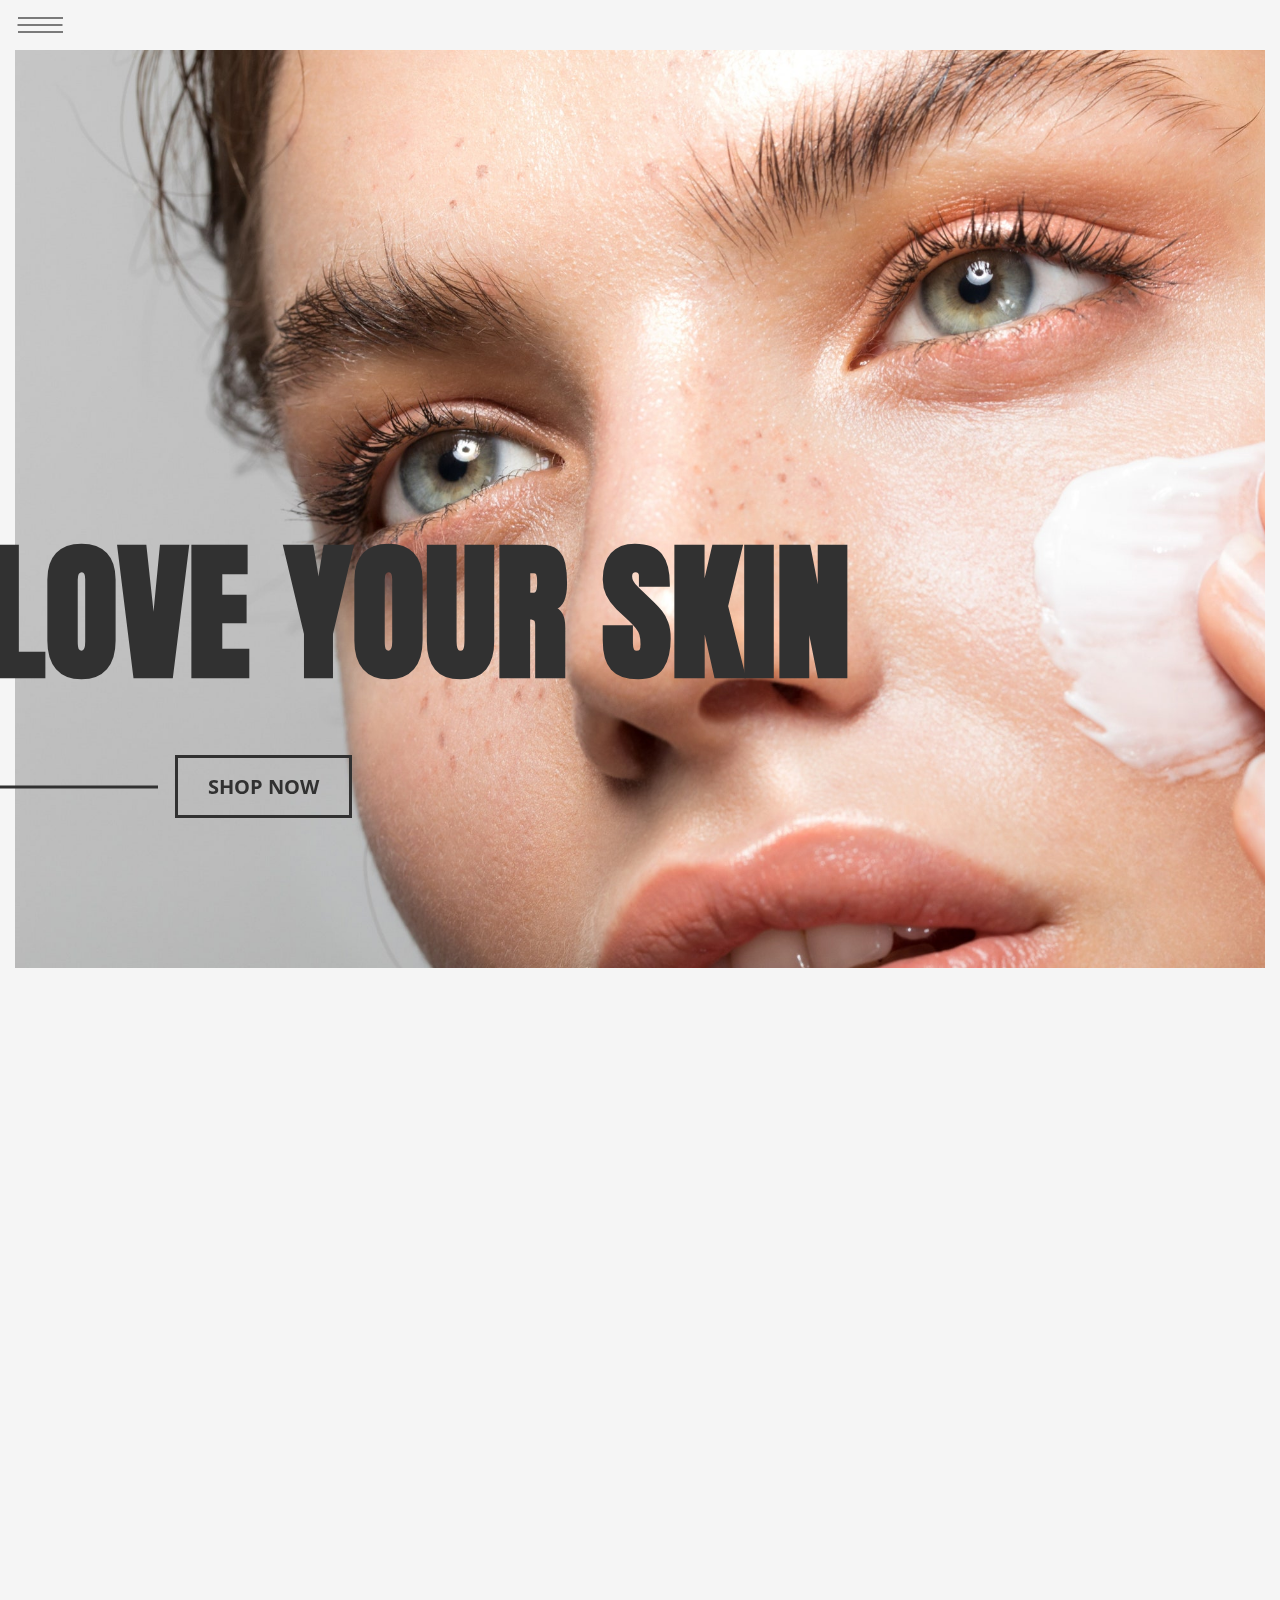
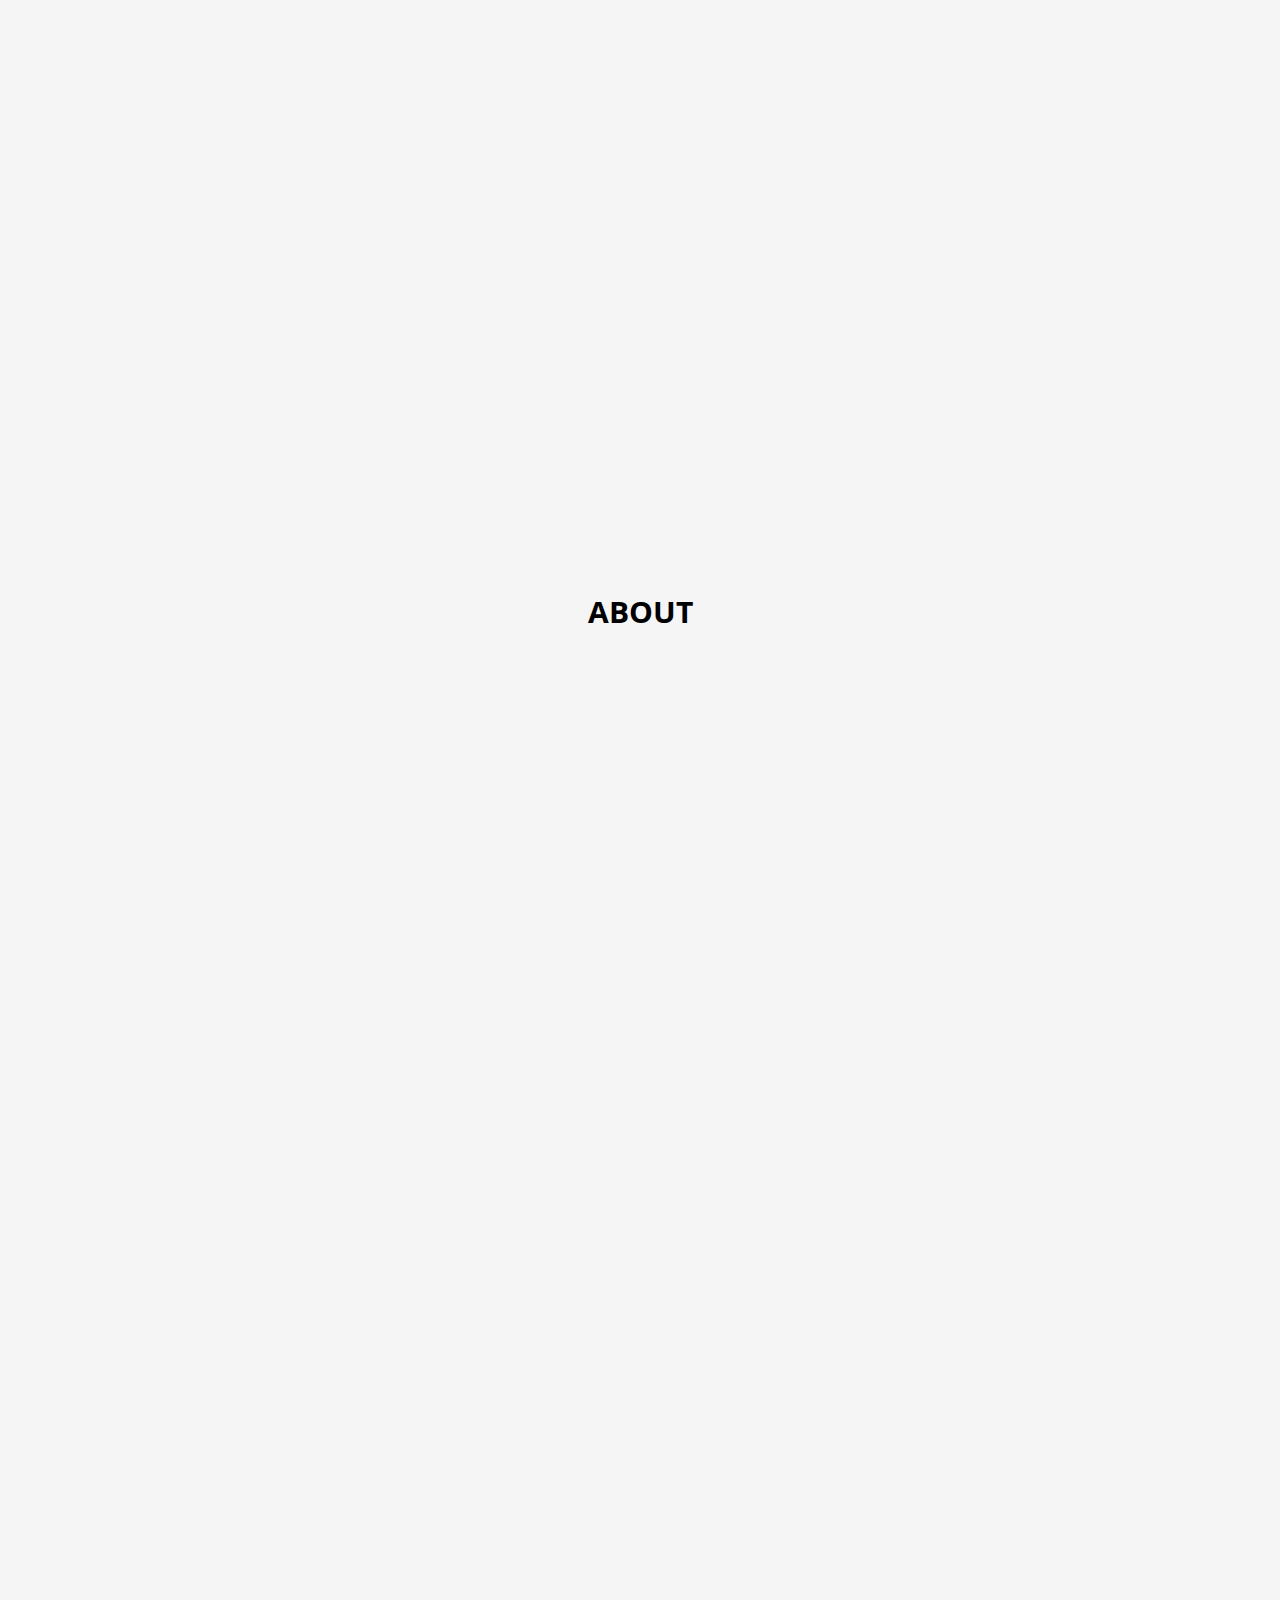
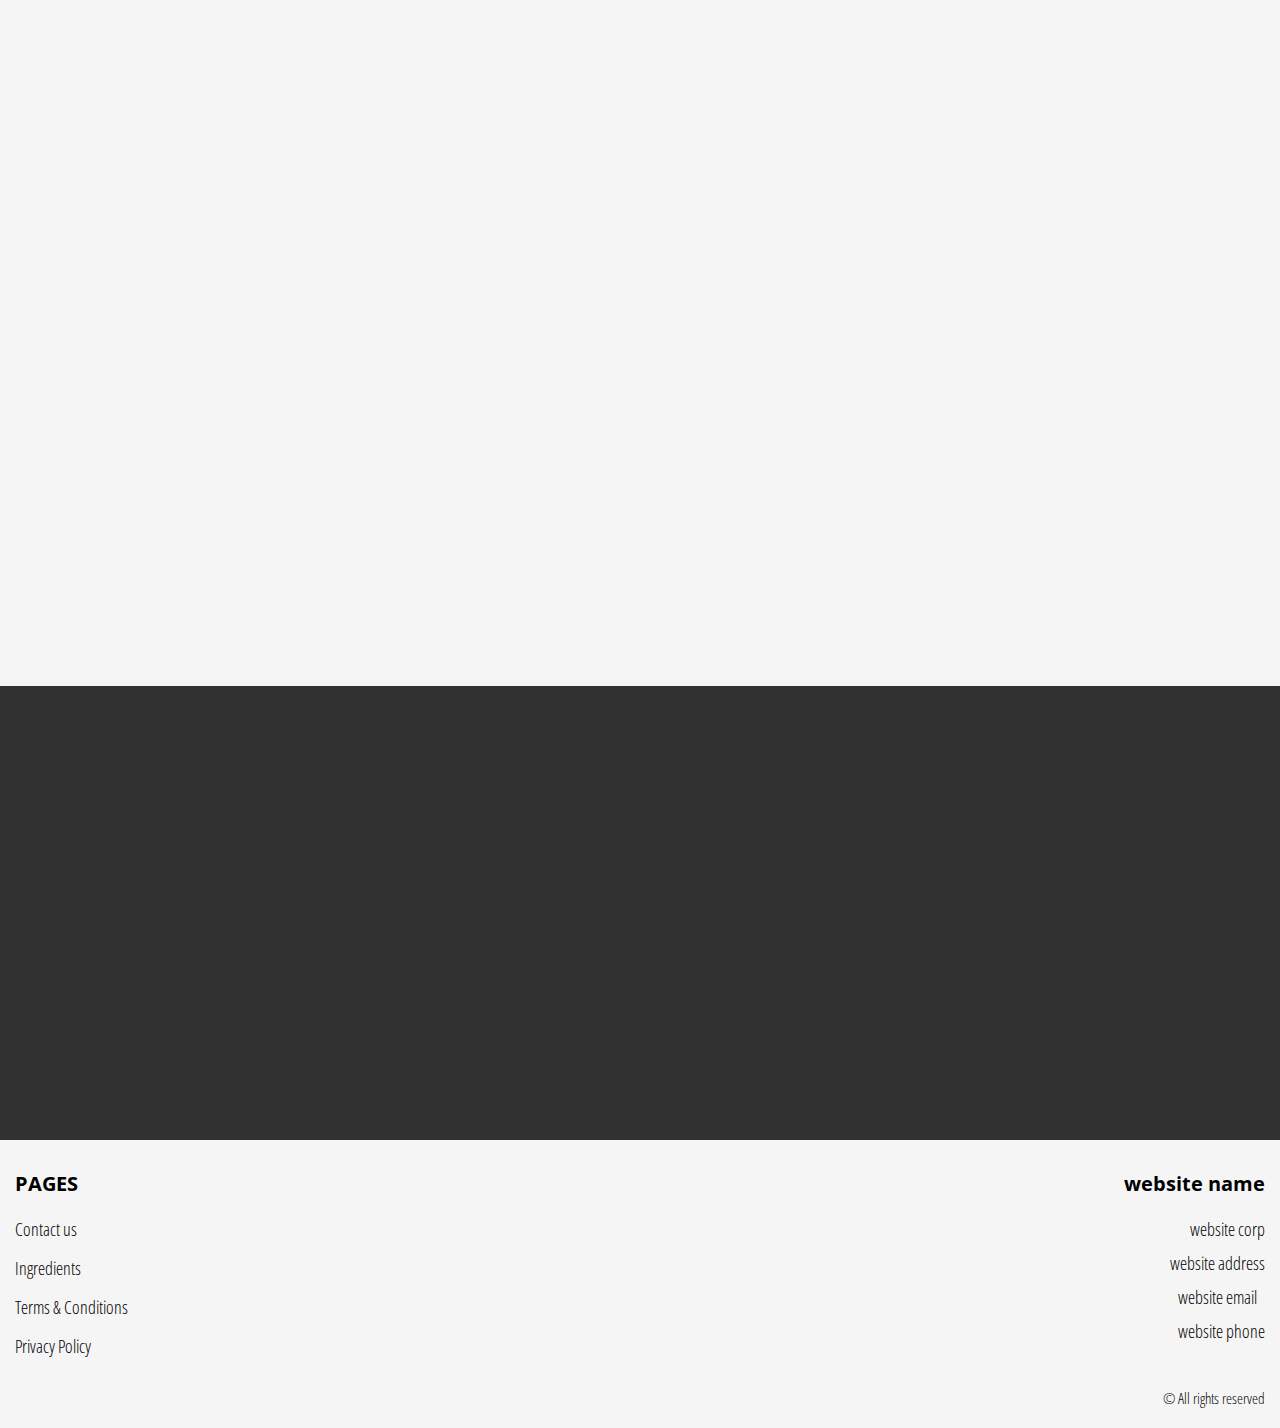
<file: index.html>
<!DOCTYPE html>
<html lang="en">

<head>
    <meta charset="UTF-8">
    <meta http-equiv="X-UA-Compatible" content="IE=edge">
    <meta name="viewport" content="width=device-width, initial-scale=1.0">
    <link rel="stylesheet" href="./css/style.css">
    <title></title>
</head>

<body class="home">


    <div class="header__wrapper">
        <div class="container">
       
       
          <header class="header">
            <div class="header__top">
              <div class="header__btn-block">
                <button class="header__btn js_menu-btn">
                  <span></span>
                </button>
              </div>
  
                <nav class="nav js_menu">
                  <a href="./index.html" class="header__logo logo js_website-name"></a>

              
                 
                  <ul class="nav__list">
                    <li class="nav__item">
                        <a href="./contact.html" class="nav__link">Contact us</a>
                       </li>
                    
                         <li class="nav__item">
                          <a href="./terms.html" class="nav__link">Terms & Conditions</a>
                         </li>
                     
                         <li class="nav__item">
                          <a href="./policy.html" class="nav__link">Privacy Policy</a>
                         </li>
                         <li class="nav__item">
                          <a href="./ingredients.html" class="nav__link">Ingredients</a>
                         </li>
                  </ul>
                </nav>
              
            </div>
           
          </header>
       
        </div>
      </div>
    <main class="main">
             <div class="section-wrapper hero__wrapper">
                <div class="container">
                 <section class="section hero" data-aos="zoom-in" data-aos-duration="1000">
                      <h1 class="title">Love your skin</h1>
                      <a href="./buy.html" class="btn">shop now</a>
                 </section>
                </div>
             </div>

             <div class="section-wrapper contacts-section__wrapper">
              <div class="container">
                <section class="contacts-section" data-aos="zoom-in" data-aos-duration="1000">
                  <div class="contacts-section__box">
                    <h4 class="contacts-section__title">Our Contacts</h4>
                    <ul class="contacts-section__list">
                      <li class="contacts-section__item">
                        <p class="text js_website-address"></p>
                      </li>
                      <li class="contacts-section__item">
                        <a href="" class="text contacts-section__link js_website-email"></a>
                      </li>
                      <li class="contacts-section__item">
                        <a href="" class="text contacts-section__link js_website-phone"></a>
                      </li>
                    </ul>
                  </div>
                  <img src="./img/bg2.jpeg" alt="" class="contacts-section__img">
                </section>
              </div>
            </div>

            <div class="section-wrapper info__wrapper" >
                <div class="container">
                    <section class="section info" >           
                      <h3 class="contacts-section__title">About</h3>

                      <ul class="info__list">
                        <li class="info__item" data-aos="zoom-in" data-aos-duration="1000">
                          <div class="info__box">
                            <img src="./img/image-1.jpeg" alt="" class="img">
                            <div class="info__text-box">
                              <h4 class="info__title">About product</h4>
                              <p class="text">Fills and strengthens the skin’s moisturizing barrier , Locks in skin’s moisture both inside and out, Moisturizes and nourishes skin at once, Provides up to 95% moisture retention.</p>
                            </div>
                          </div>
                        </li>
                        <li class="info__item" data-aos="zoom-in" data-aos-duration="1000">
                          <div class="info__box">
                            <img src="./img/image-2.jpeg" alt="" class="img">
                            <div class="info__text-box">
                              <h4 class="info__title">WHY YOU NEED THIS</h4>
                              <p class="text">When it comes to moisturizing dry skin, our Cream’s formula provides deep nourishment with a light touch.</p>
                            </div>
                          </div>
                        </li>
                        <li class="info__item" data-aos="zoom-in" data-aos-duration="1000">
                          <div class="info__box">
                            <img src="./img/image-3.jpeg" alt="" class="img">
                            <div class="info__text-box">
                              <h4 class="info__title">DIRECTIONS</h4>
                              <p class="text">Use daily for optimal hydration. Apply liberally as often as needed.</p>
                            </div>
                          </div>
                        </li>
                      </ul>
                    
                    </section>
                </div>
            </div>
            <div class="section-wrapper title-section__wrapper">
              <div class="container">
                <section class="title-section" data-aos="zoom-in" data-aos-duration="1000">
                  <h4 class="contacts-section__title title-section__title">Beautiful skin starts here</h4>
                  <a href="./buy.html" class="btn">shop now</a>
                </section>
              </div>
            </div>
       

  
    </main>
    <div class="footer__wrapper">
        <div class="container">
          <footer class="footer">
            <div class="footer__top">
            
              <div class="footer__block">
                <p class="footer__title">Pages</p>
                <ul class="footer__list">
                  <li class="footer__item">
                    <a href="./contact.html" class="footer__link">Contact us</a>
                   </li>
                   <li class="footer__item">
                      <a href="./ingredients.html" class="footer__link">Ingredients</a>
                     </li>
                     <li class="footer__item">
                      <a href="./terms.html" class="footer__link">Terms & Conditions</a>
                     </li>
                     <li class="footer__item">
                      <a href="./policy.html" class="footer__link">Privacy Policy</a>
                     </li>
                </ul>
              </div>
              <div class="footer__block footer__block--right">
                  <a href="./index.html" class="footer__logo logo js_website-name"></a>
                  <p class="text text--mb js_website-corp"></p>
                  <span class="text text--mb js_website-address"></span>
                  <div class="footer__social-block">
                      <a href="" class="social-link text js_website-email"></a>
                      <a href="" class="social-link text js_website-phone"></a>
                    </div>
              </div>
            
            </div>
            <span class="footer__span">© All rights reserved</span>
          </footer>
        </div>
      </div>


    <script src="./js/menu.js"></script>
    <script src="./js/libs/aos.js"></script>
    <script src="./js/website-data.js"></script>
    <script>
        AOS.init();
    </script>

</body>

</html>
</file>
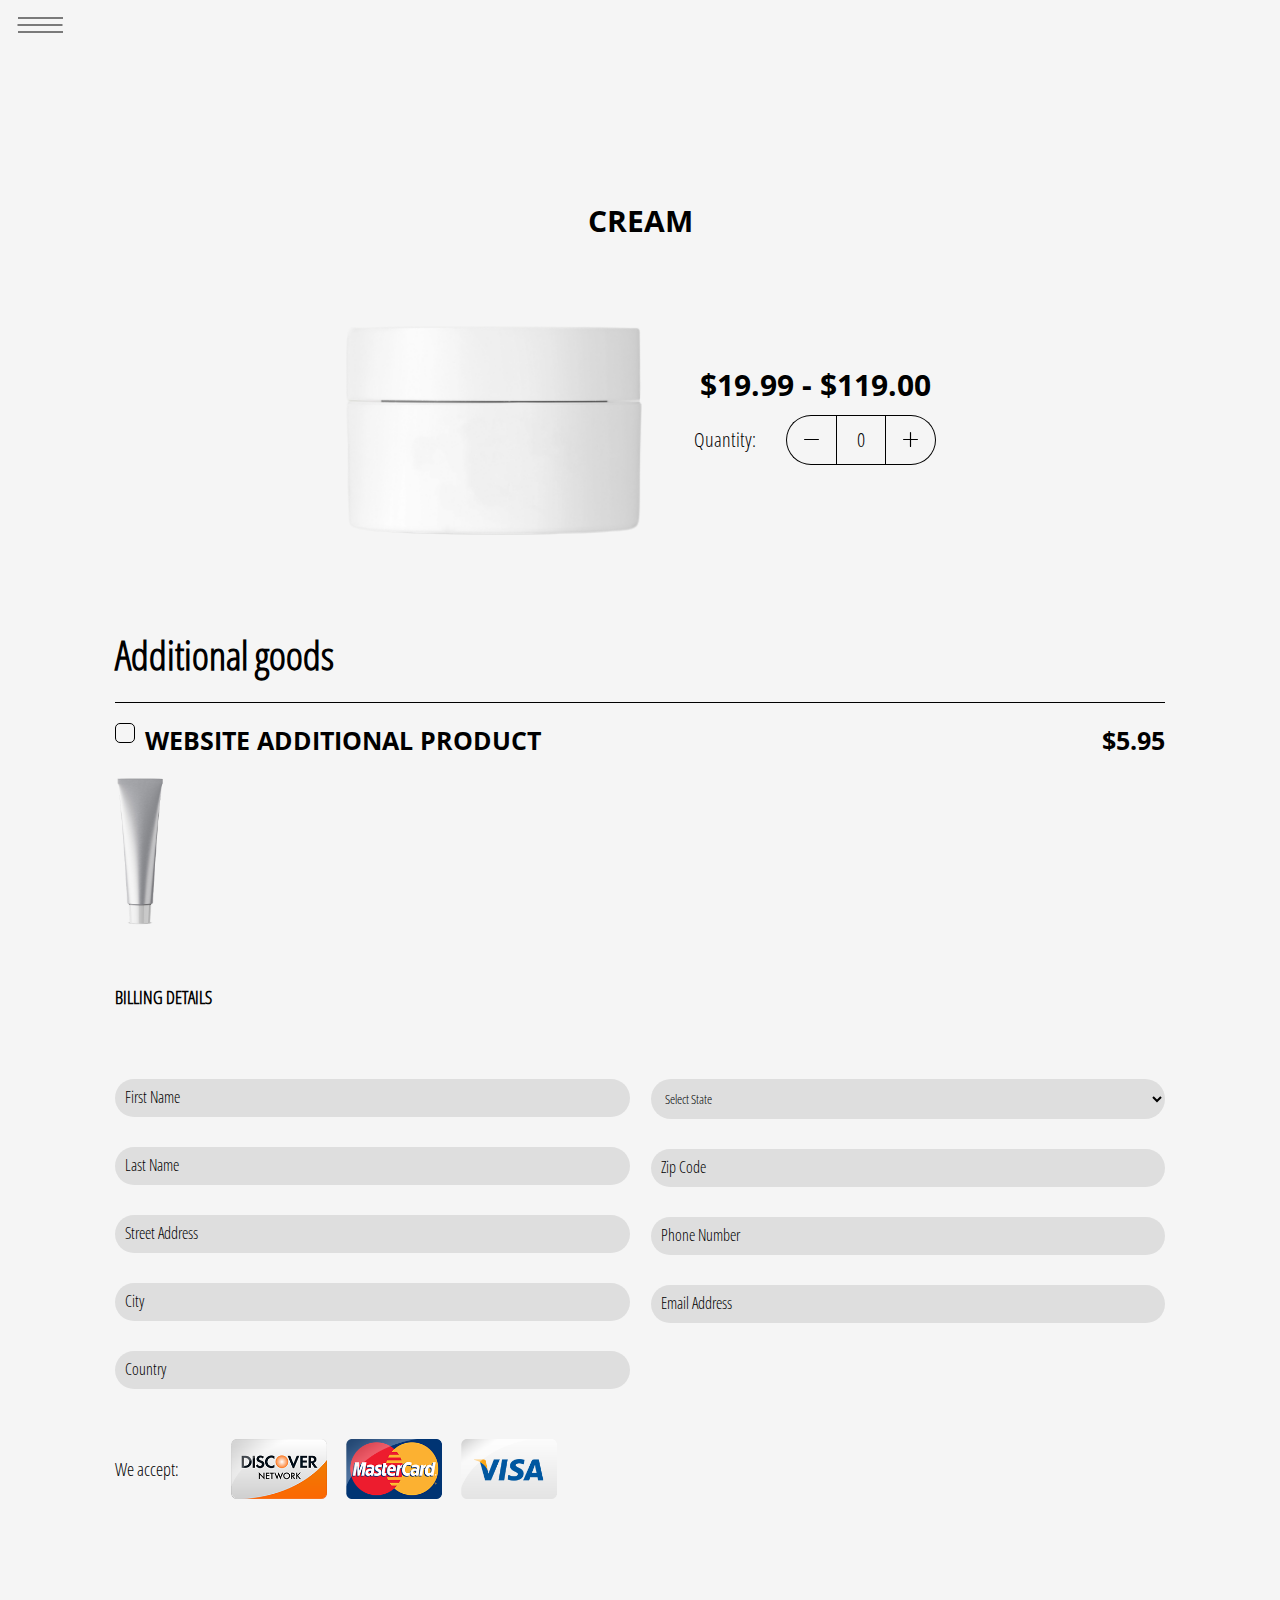
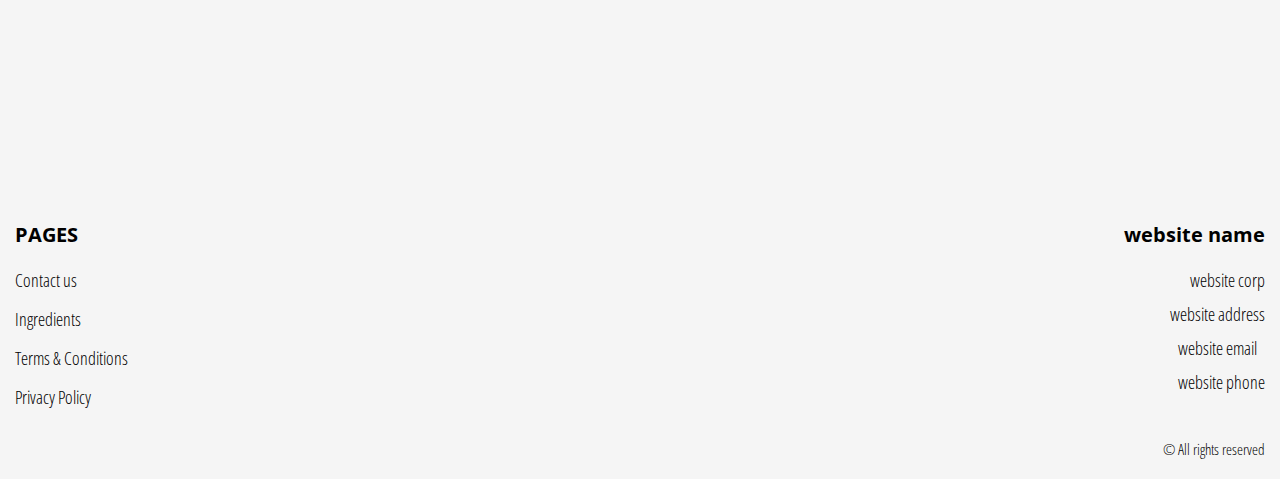
<file: buy.html>
<!DOCTYPE html>
<html lang="en">

<head>
    <meta charset="UTF-8">
    <meta http-equiv="X-UA-Compatible" content="IE=edge">
    <meta name="viewport" content="width=device-width, initial-scale=1.0">
    <link rel="stylesheet" href="./css/style.css">
    <title>(site_name)</title>
</head>

<body>

    <div class="header__wrapper">
        <div class="container">
       
       
          <header class="header">
            <div class="header__top">
              <div class="header__btn-block">
                <button class="header__btn js_menu-btn">
                  <span></span>
                </button>
              </div>
  
                <nav class="nav js_menu">
                  <a href="./index.html" class="header__logo logo js_website-name"></a>

              
                 
                  <ul class="nav__list">
                    <li class="nav__item">
                        <a href="./contact.html" class="nav__link">Contact us</a>
                       </li>
                    
                         <li class="nav__item">
                          <a href="./terms.html" class="nav__link">Terms & Conditions</a>
                         </li>
                     
                         <li class="nav__item">
                          <a href="./policy.html" class="nav__link">Privacy Policy</a>
                         </li>
                         <li class="nav__item">
                          <a href="./ingredients.html" class="nav__link">Ingredients</a>
                         </li>
                  </ul>
                </nav>
              
            </div>
           
          </header>
       
        </div>
      </div>
    <main class="main">
        <div class="container">
        
                <section class="buy">
                    <h1 class="sub-title">Cream</h1>
                    <div class="buy__flex">
                        <img src="./img/bg.png" class="buy__img" />
                        <div class="buy__text-block">
                            <h2 class="sub-title sub-title--mb"><span style="display: inline-block" class="js_price">$19.99 - $119.00</span></h2>
                            <div id="quantity" class="quantity">
                                <label class="quantity_label">Quantity:
                                    <div class="quantity_label-box">
                                        <div class="quantity_label-btn quantity_label-prev js_quantity_prev">
                                            <svg class="buy__icon" xmlns="http://www.w3.org/2000/svg"
                                                xmlns:xlink="http://www.w3.org/1999/xlink" x="0px" y="0px"
                                                viewBox="0 0 512 512" style="enable-background:new 0 0 512 512;"
                                                xml:space="preserve">
                                                <g>
                                                    <g>
                                                        <path
                                                            d="M492,236H20c-11.046,0-20,8.954-20,20c0,11.046,8.954,20,20,20h472c11.046,0,20-8.954,20-20S503.046,236,492,236z" />
                                                    </g>
                                                </g>
                                            </svg>
                                        </div>
                                        <input type="number" min="0" size="3" maxlength="3"
                                            class="quantity__input js_quantity" value="0" data-line-id="1" max="10" readonly>
                                        <div class="quantity_label-btn quantity_label-next js_quantity_next">
                                            <svg class="buy__icon" xmlns="http://www.w3.org/2000/svg"
                                                xmlns:xlink="http://www.w3.org/1999/xlink" x="0px" y="0px"
                                                viewBox="0 0 512 512" style="enable-background:new 0 0 512 512;"
                                                xml:space="preserve">
                                                <g>
                                                    <g>
                                                        <path
                                                            d="M492,236H276V20c0-11.046-8.954-20-20-20c-11.046,0-20,8.954-20,20v216H20c-11.046,0-20,8.954-20,20s8.954,20,20,20h216
                                                            v216c0,11.046,8.954,20,20,20s20-8.954,20-20V276h216c11.046,0,20-8.954,20-20C512,244.954,503.046,236,492,236z" />
                                                    </g>
                                                </g>
                                            </svg>
                                        </div>
                                    </div>
                                </label>
                            </div>
                        </div>
                    </div>
       
                    <div class="main-form__wrapper">
                        <div class="form__wrapper ">
                            <div class="form">
                            
    
                                <div>
                                    <h3 class="form__title">Additional goods</h3>
                                    <div class="case-block">
                                        <div class="checkbox__label-wrap">
                                            <div>
                                                <input class="checkbox js_additional" type="checkbox"
                                                    id="additional__checkbox" />
                                                <label class="checkbox__label" for="additional__checkbox"><span
                                                        class="bold"><span class="js_website-add"></span></span></label>
                                            </div>
                                            <div class="label-block">
                                                <span class="bold">$5.95</span>
                                            </div>
                                        </div>
                                        <img src="./img/sm.png" alt="silicone case" class="silicone_case_img" />
                                    </div>
                                </div>
                            </div>
                        </div>
    
    
                        <form class="order-form js_form" id="order_form">
                            <h3 class="form__subtitle">Billing Details</h3>
                            <div class="fl-form">
                                <div class="form_group-flex">
                                    <div class="form-group_block">
                                        <div class="form-group">
                                            <label class="js_label">
                                                <input type="text" class="form-control js_input" data-role="required" name="first_name" placeholder="First Name">
                                            </label>
                                        </div>
    
                                        <div class="form-group">
                                            <label class="js_label">
                                                <input type="text" class="form-control js_input" data-role="required" name="last_name" placeholder="Last Name">
                                            </label>
                                        </div>
    
    
                                        <div class="form-group">
                                            <label class="js_label">
                                                <input type="text" class="form-control js_input" data-role="address" name="address" placeholder="Street Address">
                                            </label>
                                        </div>
                                        <div class="form-group">
                                            <label class="js_label">
                                                <input type="text" class="form-control js_input" data-role="city" name="city" placeholder="City">
                                            </label>
                                        </div>
                                        <div class="form-group">
                                            <label class="js_label">
                                                <input type="text" class="form-control js_input" data-role="country" name="country" placeholder="Country">
                                            </label>
                                        </div>
                                    </div>
                                    <div class="form-group_block">
                                        <div class="form-group">
                                            <label class="js_label">
    
                                            <select name="state" class="form-control js_select js_input">
                                                <option selected="" disabled="">Select State</option>
                                                <option value="AL">Alabama</option>
                                                <option value="AK">Alaska</option>
                                                <option value="AZ">Arizona</option>
                                                <option value="AR">Arkansas</option>
                                                <option value="CA">California</option>
                                                <option value="CO">Colorado</option>
                                                <option value="CT">Connecticut</option>
                                                <option value="DE">Delaware</option>
                                                <option value="DC">District Of Columbia</option>
                                                <option value="FL">Florida</option>
                                                <option value="GA">Georgia</option>
                                                <option value="HI">Hawaii</option>
                                                <option value="ID">Idaho</option>
                                                <option value="IL">Illinois</option>
                                                <option value="IN">Indiana</option>
                                                <option value="IA">Iowa</option>
                                                <option value="KS">Kansas</option>
                                                <option value="KY">Kentucky</option>
                                                <option value="LA">Louisiana</option>
                                                <option value="ME">Maine</option>
                                                <option value="MD">Maryland</option>
                                                <option value="MA">Massachusetts</option>
                                                <option value="MI">Michigan</option>
                                                <option value="MN">Minnesota</option>
                                                <option value="MS">Mississippi</option>
                                                <option value="MO">Missouri</option>
                                                <option value="MT">Montana</option>
                                                <option value="NE">Nebraska</option>
                                                <option value="NV">Nevada</option>
                                                <option value="NH">New Hampshire</option>
                                                <option value="NJ">New Jersey</option>
                                                <option value="NM">New Mexico</option>
                                                <option value="NY">New York</option>
                                                <option value="NC">North Carolina</option>
                                                <option value="ND">North Dakota</option>
                                                <option value="OH">Ohio</option>
                                                <option value="OK">Oklahoma</option>
                                                <option value="OR">Oregon</option>
                                                <option value="PA">Pennsylvania</option>
                                                <option value="RI">Rhode Island</option>
                                                <option value="SC">South Carolina</option>
                                                <option value="SD">South Dakota</option>
                                                <option value="TN">Tennessee</option>
                                                <option value="TX">Texas</option>
                                                <option value="UT">Utah</option>
                                                <option value="VT">Vermont</option>
                                                <option value="VA">Virginia</option>
                                                <option value="WA">Washington</option>
                                                <option value="WV">West Virginia</option>
                                                <option value="WI">Wisconsin</option>
                                                <option value="WY">Wyoming</option>
                                            </select>
                                        </label>
                                        </div>
                                        <div class="form-group">
                                            <label class="js_label">
                                                <input type="number" class="form-control js_input js_input-limit"  data-limit="5" data-role="zip" name="zip" placeholder="Zip Code">
                                            </label>
                                        </div>
                                        <div class="form-group">
                                            <label class="js_label">
                                                <input type="number" class="form-control js_input js_input-limit" data-limit="10" data-role="phone" name="phone" placeholder="Phone Number">
                                            </label>
                                        </div>
                                        <div class="form-group">
                                            <label class="js_label">
                                                <input type="email" class="form-control js_input" data-role="email" name="email" placeholder="Email Address">
                                            </label>
                                        </div>
                                    </div>
                                </div>
                             

                                <div class="accept__box">
                                    <p class="text">We accept:</p>
                                    <ul class="accept__list">
                                      <li class="accept__item">
                                        <img src="./img/discover.png" alt="" class="accept__img">
                                      </li>
                                      <li class="accept__item">
                                        <img src="./img/mastercard.png" alt="" class="accept__img">
                                      </li>
                                      <li class="accept__item">
                                        <img src="./img/visa.png" alt="" class="accept__img">
                                      </li>
                                    </ul>
                                  </div>
                            </div>
                            <div class="form-btn js_form-btn">
                                <div class="form__title-box js_form__title-box">
                                    <p class="bold">Item</p>
                                    <p class="bold">Amount</p>
                                </div>
                                <div class="label-block total js_total">
                                    <span id="chosen" class="bold">
                                        <span class="js_bottom-quantity"></span>
                                        <span>cream</span>
                                    </span>
                                    <span id="chosen_price" class="bold">$0.00</span>
    
                                </div>
                                <div id="silicone_case" class="label-block form-pd">
                                 
                                        <span class="text text-up bold js_website-add"></span>
                                        <span class="bold">$5.95</span>
                                 
                                </div>
                                <div id="total_block" class="label-block form-pd js_total_1">
                                   
                                        <span class="bold"> Total</span>
                                        <span id="total_1" class="bold">$0.00</span>
                             
                                </div>
                                <br>
                                <br>
                                <div class="bottom-bottom-block js_bottom-bottom-block">
                                    <div id="terms">
                                        <input type="checkbox" name="terms_text" id="terms_text" class="checkbox">
                                        <label for="terms_text" class="checkbox__label">
                                            <div class="rules">
                                                By placing an order with us, you agree to our full <a class="link"
                                                    href="./terms.html">Terms And Conditions</a> &
                                                <a class="link" href="./policy.html">Privacy Policy</a>, which
                                                explain that you will be
                                                charged <span id="terms_price">$0.00</span><span id="express_terms"> +
                                                    $5.95 <span class="js_website-add"></span></span> = <span id="total_2">
                                                    $0.00 </span><span id="handling">
                                                        (No Shipping and handling costs. Your order will be shipped in 3-5 days via USPS)</span>. To cancel your order, please call our
                                                Customer
                                                Service to free number at <a href="" class="link js_website-phone"></a> or email us at
                                                <a href="" class="link js_website-email"></a>.
                                                You will see a charge from
                                                <span class="js_website-desc"></span>
                                                on your bank statement.
                                            </div>
                                        </label>
                                    </div>
                                    <br />
    
                                    <button type="submit" id="place_order" class="btn js_form-submit-btn"><span>Place order</span></button>
                                </div>
                            </div>
    
    
                        </form>
                    </div>
                </section>
    
        </div>
    </main>
    <div class="footer__wrapper">
        <div class="container">
          <footer class="footer">
            <div class="footer__top">
            
              <div class="footer__block">
                <p class="footer__title">Pages</p>
                <ul class="footer__list">
                  <li class="footer__item">
                    <a href="./contact.html" class="footer__link">Contact us</a>
                   </li>
                   <li class="footer__item">
                      <a href="./ingredients.html" class="footer__link">Ingredients</a>
                     </li>
                     <li class="footer__item">
                      <a href="./terms.html" class="footer__link">Terms & Conditions</a>
                     </li>
                     <li class="footer__item">
                      <a href="./policy.html" class="footer__link">Privacy Policy</a>
                     </li>
                </ul>
              </div>
              <div class="footer__block footer__block--right">
                  <a href="./index.html" class="footer__logo logo js_website-name"></a>
                  <p class="text text--mb js_website-corp"></p>
                  <span class="text text--mb js_website-address"></span>
                  <div class="footer__social-block">
                      <a href="" class="social-link text js_website-email"></a>
                      <a href="" class="social-link text js_website-phone"></a>
                    </div>
              </div>
            
            </div>
            <span class="footer__span">© All rights reserved</span>
          </footer>
        </div>
      </div>

    <script src="./js/menu.js"></script>
    <script src="./js/buy.js"></script>
    <script src="./js/website-data.js"></script>



    <script type="module" src="./js/validation/cards.js"></script>
    <script type="module" src="./js/validation/creditcard.js"></script>
    <script type="module" src="./js/validation/validation.js"></script>
</body>

</html>
</file>
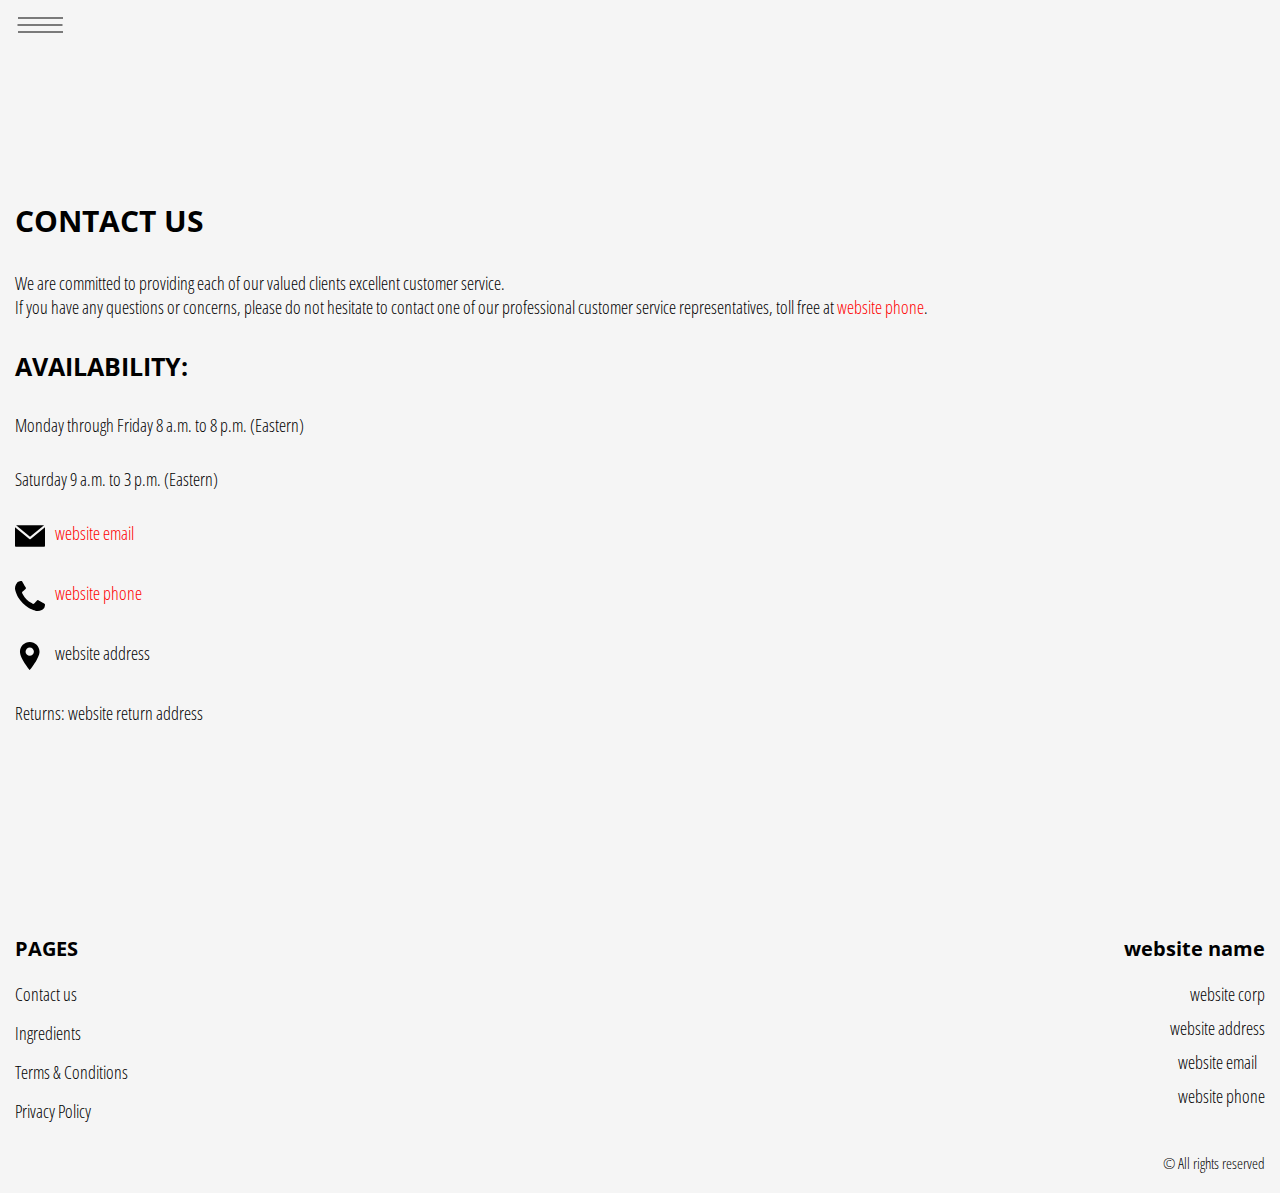
<file: contact.html>
<!DOCTYPE html>
<html lang="en">

<head>
    <meta charset="UTF-8">
    <meta http-equiv="X-UA-Compatible" content="IE=edge">
    <meta name="viewport" content="width=device-width, initial-scale=1.0">
    <link rel="stylesheet" href="./css/style.css">
    <title>(site_name)</title>
</head>

<body>
  <div class="header__wrapper">
    <div class="container">
   
   
      <header class="header">
        <div class="header__top">
          <div class="header__btn-block">
            <button class="header__btn js_menu-btn">
              <span></span>
            </button>
          </div>

            <nav class="nav js_menu">
              <a href="./index.html" class="header__logo logo js_website-name"></a>

          
             
              <ul class="nav__list">
                <li class="nav__item">
                    <a href="./contact.html" class="nav__link">Contact us</a>
                   </li>
                
                     <li class="nav__item">
                      <a href="./terms.html" class="nav__link">Terms & Conditions</a>
                     </li>
                 
                     <li class="nav__item">
                      <a href="./policy.html" class="nav__link">Privacy Policy</a>
                     </li>
                     <li class="nav__item">
                      <a href="./ingredients.html" class="nav__link">Ingredients</a>
                     </li>
              </ul>
            </nav>
          
        </div>
       
      </header>
   
    </div>
  </div>

    <main class="main">
        <div class="container">
            <section class="text-section">
           
                <h1 class="sub-title">Contact us</h1>
                <p class="text">We are committed to providing each of our valued clients excellent customer
                    service. <br>If you have any questions or concerns, please do not hesitate to contact one of our
                    professional customer service representatives, toll free at <a href="" class="link js_website-phone"></a>.</p>
                <p class="text"><span class="bold">Availability:</span></p>
                <p class="text">Monday through Friday 8 a.m. to 8 p.m. (Eastern)</p>
                <p class="text">Saturday 9 a.m. to 3 p.m. (Eastern)</p>
  
                    <p class="text contact__text">
                        <svg class="contact__icon"  xmlns="http://www.w3.org/2000/svg"
                        xmlns:xlink="http://www.w3.org/1999/xlink" x="0px" y="0px" viewBox="0 0 477.867 477.867"
                        style="enable-background:new 0 0 477.867 477.867;" xml:space="preserve">
                        <g>
                            <g>
                                <path
                                    d="M460.8,68.267H17.067l221.867,182.75L463.309,68.779C462.488,68.539,461.649,68.368,460.8,68.267z" />
                            </g>
                        </g>
                        <g>
                            <g>
                                <path d="M249.702,286.31c-6.288,5.149-15.335,5.149-21.623,0L0,98.406v294.127c0,9.426,7.641,17.067,17.067,17.067H460.8
			                        c9.426,0,17.067-7.641,17.067-17.067V100.932L249.702,286.31z" />
                            </g>
                        </g>
                    </svg>
                        <a class="link js_website-email" target="_blank" href=""></a>
                    </p>
                   

                    <p class="text contact__text">
                        <svg class="contact__icon" 
                        xmlns="http://www.w3.org/2000/svg" xmlns:xlink="http://www.w3.org/1999/xlink" x="0px"
                        y="0px" viewBox="0 0 401.998 401.998"
                        style="enable-background:new 0 0 401.998 401.998;" xml:space="preserve">
                        <g>
                            <path
                                d="M401.129,311.475c-1.137-3.426-8.371-8.473-21.697-15.129c-3.61-2.098-8.754-4.949-15.41-8.566
                                    c-6.662-3.617-12.709-6.95-18.13-9.996c-5.432-3.045-10.521-5.995-15.276-8.846c-0.76-0.571-3.139-2.234-7.136-5
                                    c-4.001-2.758-7.375-4.805-10.14-6.14c-2.759-1.327-5.473-1.995-8.138-1.995c-3.806,0-8.56,2.714-14.268,8.135
                                    c-5.708,5.428-10.944,11.324-15.7,17.706c-4.757,6.379-9.802,12.275-15.126,17.7c-5.332,5.427-9.713,8.138-13.135,8.138
                                    c-1.718,0-3.86-0.479-6.427-1.424c-2.566-0.951-4.518-1.766-5.858-2.423c-1.328-0.671-3.607-1.999-6.845-4.004
                                    c-3.244-1.999-5.048-3.094-5.428-3.285c-26.075-14.469-48.438-31.029-67.093-49.676c-18.649-18.658-35.211-41.019-49.676-67.097
                                    c-0.19-0.381-1.287-2.19-3.284-5.424c-2-3.237-3.333-5.518-3.999-6.854c-0.666-1.331-1.475-3.283-2.425-5.852
                                    s-1.427-4.709-1.427-6.424c0-3.424,2.713-7.804,8.138-13.134c5.424-5.327,11.326-10.373,17.7-15.128
                                    c6.379-4.755,12.275-9.991,17.701-15.699c5.424-5.711,8.136-10.467,8.136-14.273c0-2.663-0.666-5.378-1.997-8.137
                                    c-1.332-2.765-3.378-6.139-6.139-10.138c-2.762-3.997-4.427-6.374-4.999-7.139c-2.852-4.755-5.799-9.846-8.848-15.271
                                    c-3.049-5.424-6.377-11.47-9.995-18.131c-3.615-6.658-6.468-11.799-8.564-15.415C98.986,9.233,93.943,1.997,90.516,0.859
                                    C89.183,0.288,87.183,0,84.521,0c-5.142,0-11.85,0.95-20.129,2.856c-8.282,1.903-14.799,3.899-19.558,5.996
                                    c-9.517,3.995-19.604,15.605-30.264,34.826C4.863,61.566,0.01,79.271,0.01,96.78c0,5.135,0.333,10.131,0.999,14.989
                                    c0.666,4.853,1.856,10.326,3.571,16.418c1.712,6.09,3.093,10.614,4.137,13.56c1.045,2.948,2.996,8.229,5.852,15.845
                                    c2.852,7.614,4.567,12.275,5.138,13.988c6.661,18.654,14.56,35.307,23.695,49.964c15.03,24.362,35.541,49.539,61.521,75.521
                                    c25.981,25.98,51.153,46.49,75.517,61.526c14.655,9.134,31.314,17.032,49.965,23.698c1.714,0.568,6.375,2.279,13.986,5.141
                                    c7.614,2.854,12.897,4.805,15.845,5.852c2.949,1.048,7.474,2.43,13.559,4.145c6.098,1.715,11.566,2.905,16.419,3.576
                                    c4.856,0.657,9.853,0.996,14.989,0.996c17.508,0,35.214-4.856,53.105-14.562c19.219-10.656,30.826-20.745,34.823-30.269
                                    c2.102-4.754,4.093-11.273,5.996-19.555c1.909-8.278,2.857-14.985,2.857-20.126C401.99,314.814,401.703,312.819,401.129,311.475z" />
                        </g>
                    </svg>
                        <a href="" class="link js_website-phone"></a>
                    </p>


                <p class="text contact__text">
                    <svg class="contact__icon" viewBox="-119 -21 682 682.66669"
                    xmlns="http://www.w3.org/2000/svg">
                   <path
                       d="m216.210938 0c-122.664063 0-222.460938 99.796875-222.460938 222.460938 0 154.175781 222.679688 417.539062 222.679688 417.539062s222.242187-270.945312 222.242187-417.539062c0-122.664063-99.792969-222.460938-222.460937-222.460938zm67.121093 287.597656c-18.507812 18.503906-42.8125 27.757813-67.121093 27.757813-24.304688 0-48.617188-9.253907-67.117188-27.757813-37.011719-37.007812-37.011719-97.226562 0-134.238281 17.921875-17.929687 41.761719-27.804687 67.117188-27.804687 25.355468 0 49.191406 9.878906 67.121093 27.804687 37.011719 37.011719 37.011719 97.230469 0 134.238281zm0 0" />
               </svg>
              
                    <span class="js_website-address"></span>
                </p>
                <p class="text">Returns: <span class="js_website-return-address"></span></p>
           
        </section>
        </div>
    </main>

    <div class="footer__wrapper">
      <div class="container">
        <footer class="footer">
          <div class="footer__top">
          
            <div class="footer__block">
              <p class="footer__title">Pages</p>
              <ul class="footer__list">
                <li class="footer__item">
                  <a href="./contact.html" class="footer__link">Contact us</a>
                 </li>
                 <li class="footer__item">
                    <a href="./ingredients.html" class="footer__link">Ingredients</a>
                   </li>
                   <li class="footer__item">
                    <a href="./terms.html" class="footer__link">Terms & Conditions</a>
                   </li>
                   <li class="footer__item">
                    <a href="./policy.html" class="footer__link">Privacy Policy</a>
                   </li>
              </ul>
            </div>
            <div class="footer__block footer__block--right">
                <a href="./index.html" class="footer__logo logo js_website-name"></a>
                <p class="text text--mb js_website-corp"></p>
                <span class="text text--mb js_website-address"></span>
                <div class="footer__social-block">
                    <a href="" class="social-link text js_website-email"></a>
                    <a href="" class="social-link text js_website-phone"></a>
                  </div>
            </div>
          
          </div>
          <span class="footer__span">© All rights reserved</span>
        </footer>
      </div>
    </div>
    <script src="./js/menu.js"></script>
    <script src="./js/website-data.js"></script>
</body>

</html>
</file>
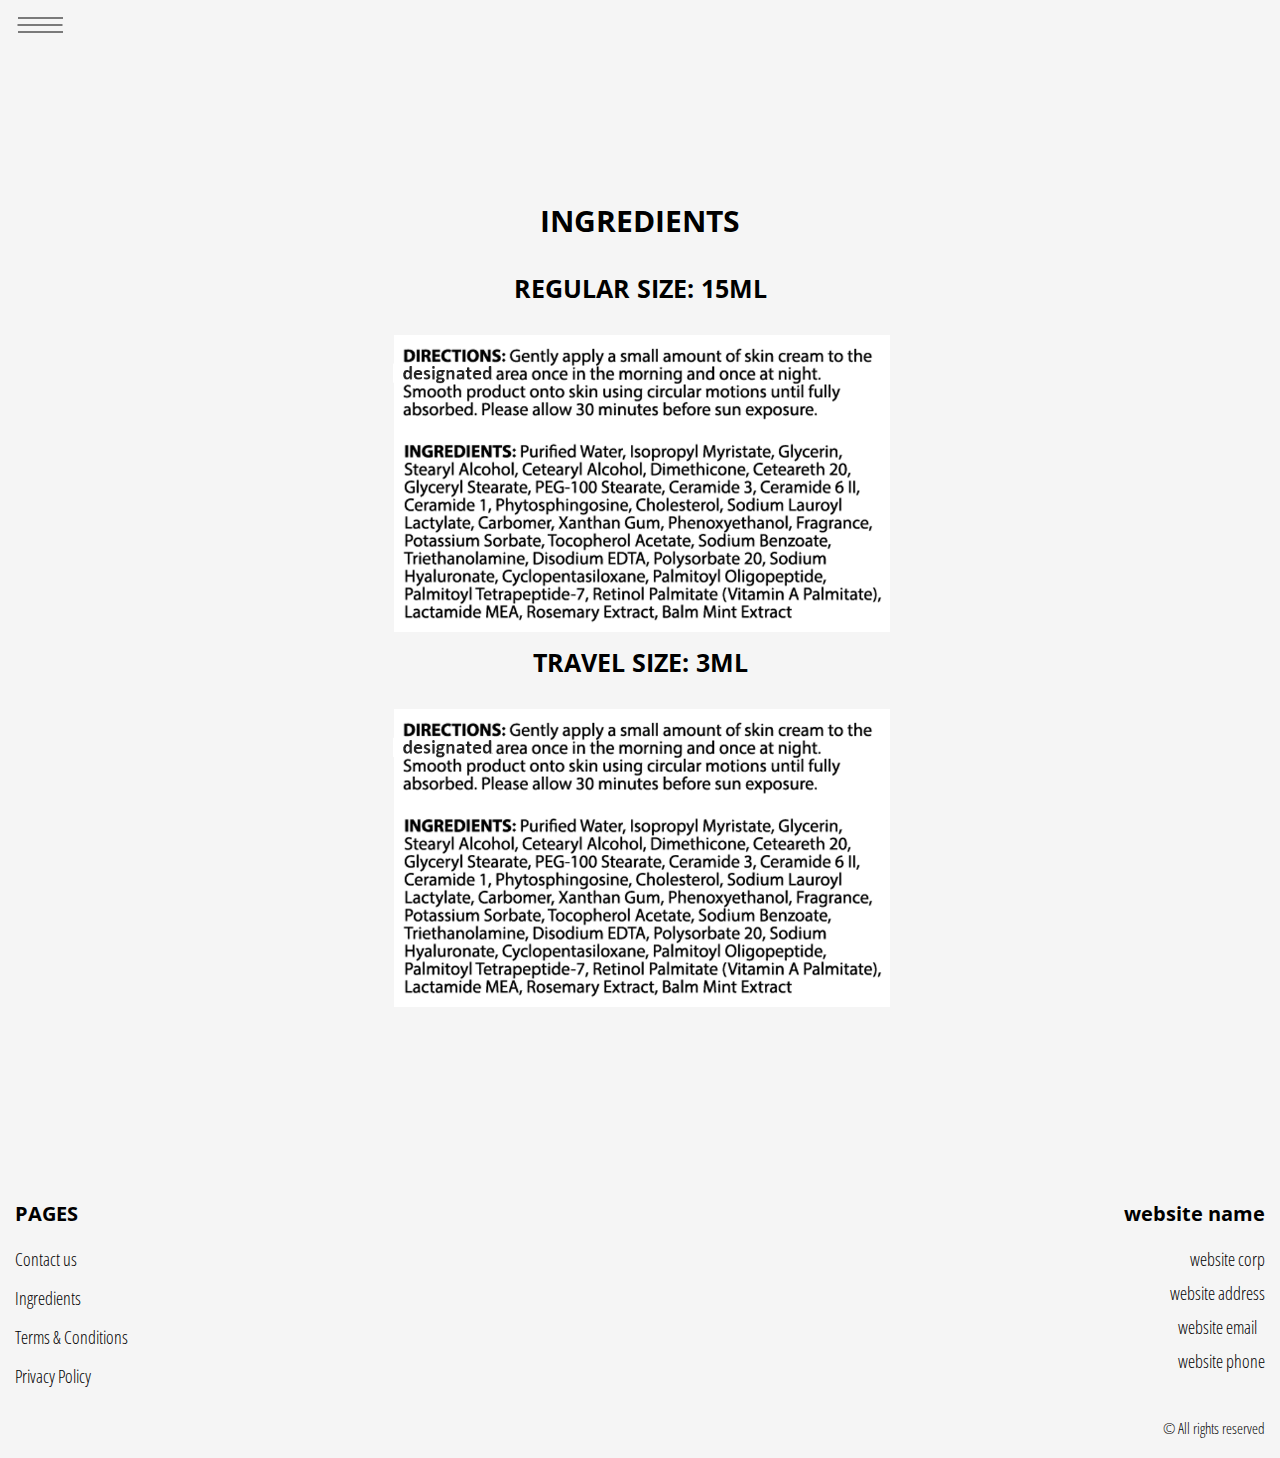
<file: ingredients.html>
<!DOCTYPE html>
<html lang="en">

<head>
    <meta charset="UTF-8">
    <meta http-equiv="X-UA-Compatible" content="IE=edge">
    <meta name="viewport" content="width=device-width, initial-scale=1.0">
    <link rel="stylesheet" href="./css/style.css">
    <title></title>
</head>

<body>

  <div class="header__wrapper">
    <div class="container">
   
   
      <header class="header">
        <div class="header__top">
          <div class="header__btn-block">
            <button class="header__btn js_menu-btn">
              <span></span>
            </button>
          </div>

            <nav class="nav js_menu">
              <a href="./index.html" class="header__logo logo js_website-name"></a>

          
             
              <ul class="nav__list">
                <li class="nav__item">
                    <a href="./contact.html" class="nav__link">Contact us</a>
                   </li>
                
                     <li class="nav__item">
                      <a href="./terms.html" class="nav__link">Terms & Conditions</a>
                     </li>
                 
                     <li class="nav__item">
                      <a href="./policy.html" class="nav__link">Privacy Policy</a>
                     </li>
                     <li class="nav__item">
                      <a href="./ingredients.html" class="nav__link">Ingredients</a>
                     </li>
              </ul>
            </nav>
          
        </div>
       
      </header>
   
    </div>
  </div>
    <main class="main">
        <div class="container">
            <section class="text-section ingredients">
           
                <h1 class="sub-title">Ingredients</h1>
                <p class="text bold">Regular size: 15ml</p>
                <img src="./img/ingredients.png" alt="" class="img">
                <p class="text bold">Travel size: 3ml</p>
                <img src="./img/ingredients.png" alt="" class="img">
        </section>
        </div>
    </main>
    <div class="footer__wrapper">
      <div class="container">
        <footer class="footer">
          <div class="footer__top">
          
            <div class="footer__block">
              <p class="footer__title">Pages</p>
              <ul class="footer__list">
                <li class="footer__item">
                  <a href="./contact.html" class="footer__link">Contact us</a>
                 </li>
                 <li class="footer__item">
                    <a href="./ingredients.html" class="footer__link">Ingredients</a>
                   </li>
                   <li class="footer__item">
                    <a href="./terms.html" class="footer__link">Terms & Conditions</a>
                   </li>
                   <li class="footer__item">
                    <a href="./policy.html" class="footer__link">Privacy Policy</a>
                   </li>
              </ul>
            </div>
            <div class="footer__block footer__block--right">
                <a href="./index.html" class="footer__logo logo js_website-name"></a>
                <p class="text text--mb js_website-corp"></p>
                <span class="text text--mb js_website-address"></span>
                <div class="footer__social-block">
                    <a href="" class="social-link text js_website-email"></a>
                    <a href="" class="social-link text js_website-phone"></a>
                  </div>
            </div>
          
          </div>
          <span class="footer__span">© All rights reserved</span>
        </footer>
      </div>
    </div>


    <script src="./js/menu.js"></script>
    <script src="./js/website-data.js"></script>
</body>

</html>
</file>
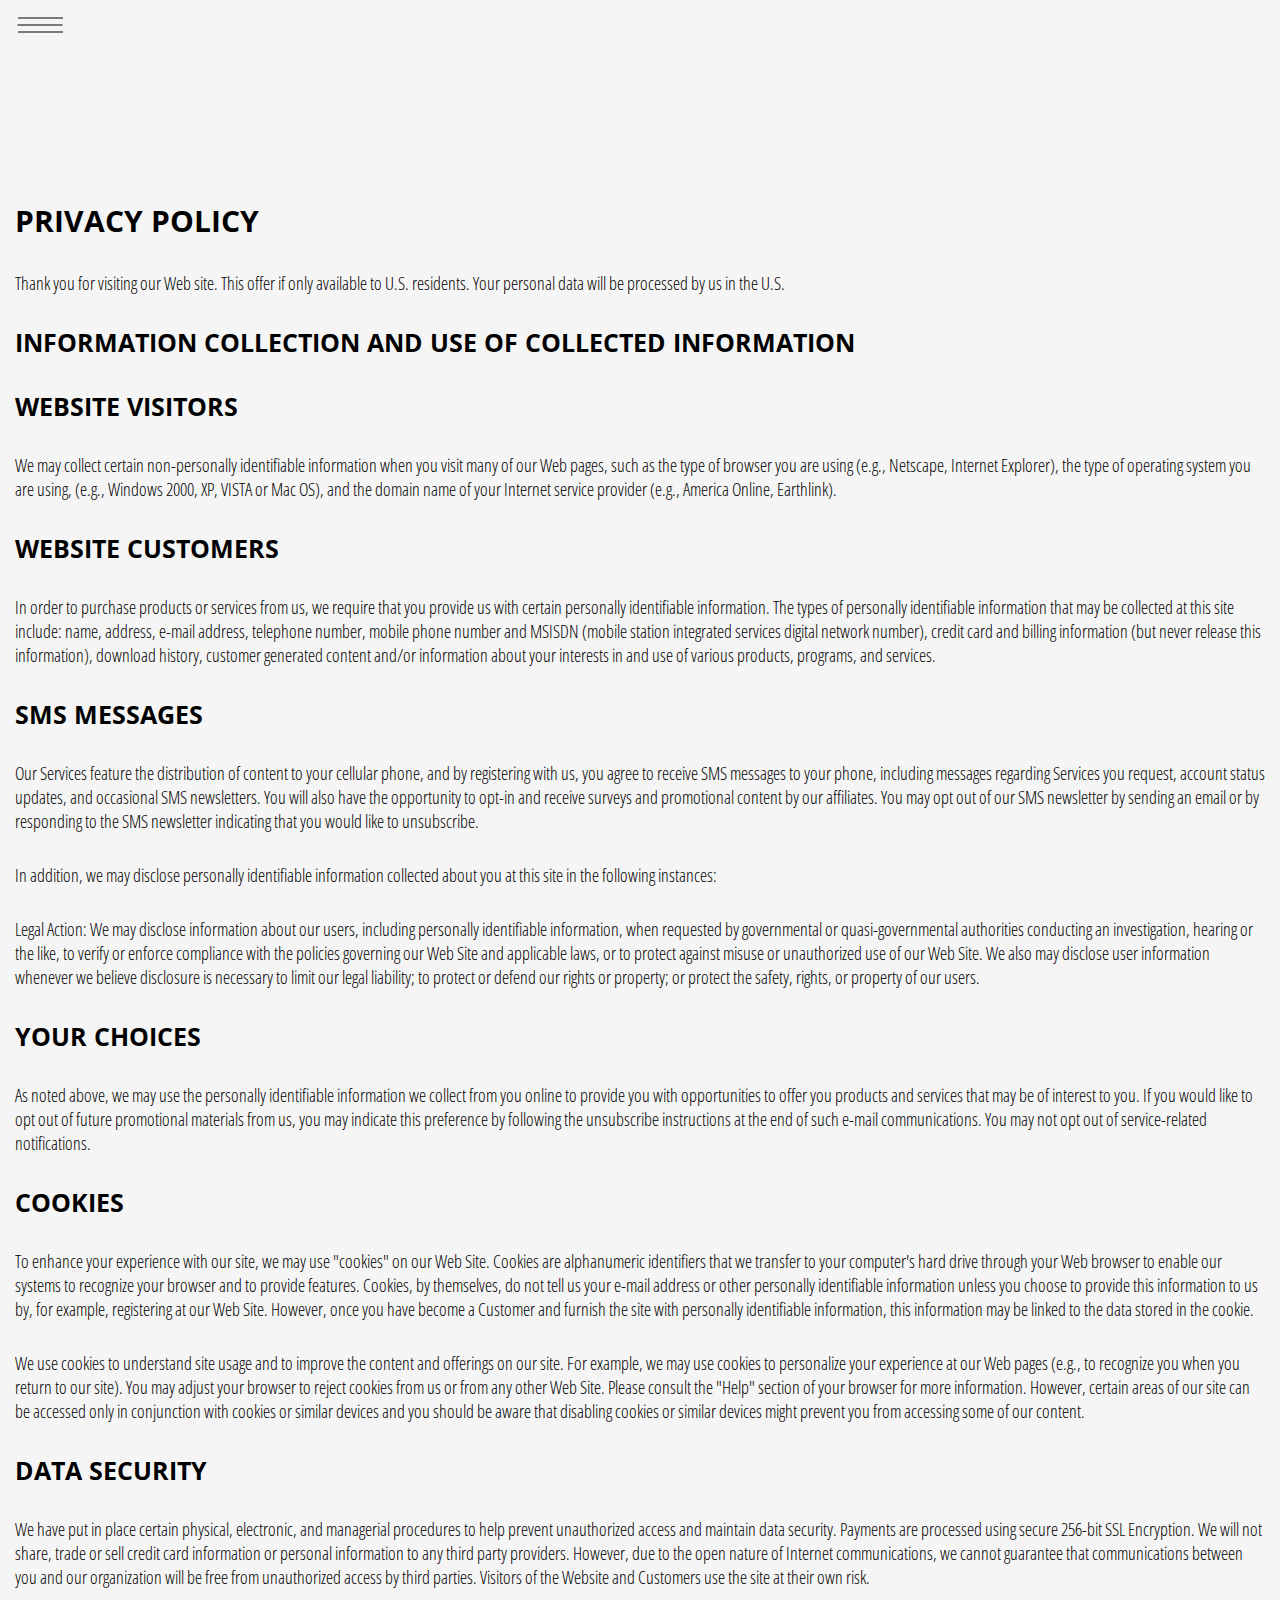
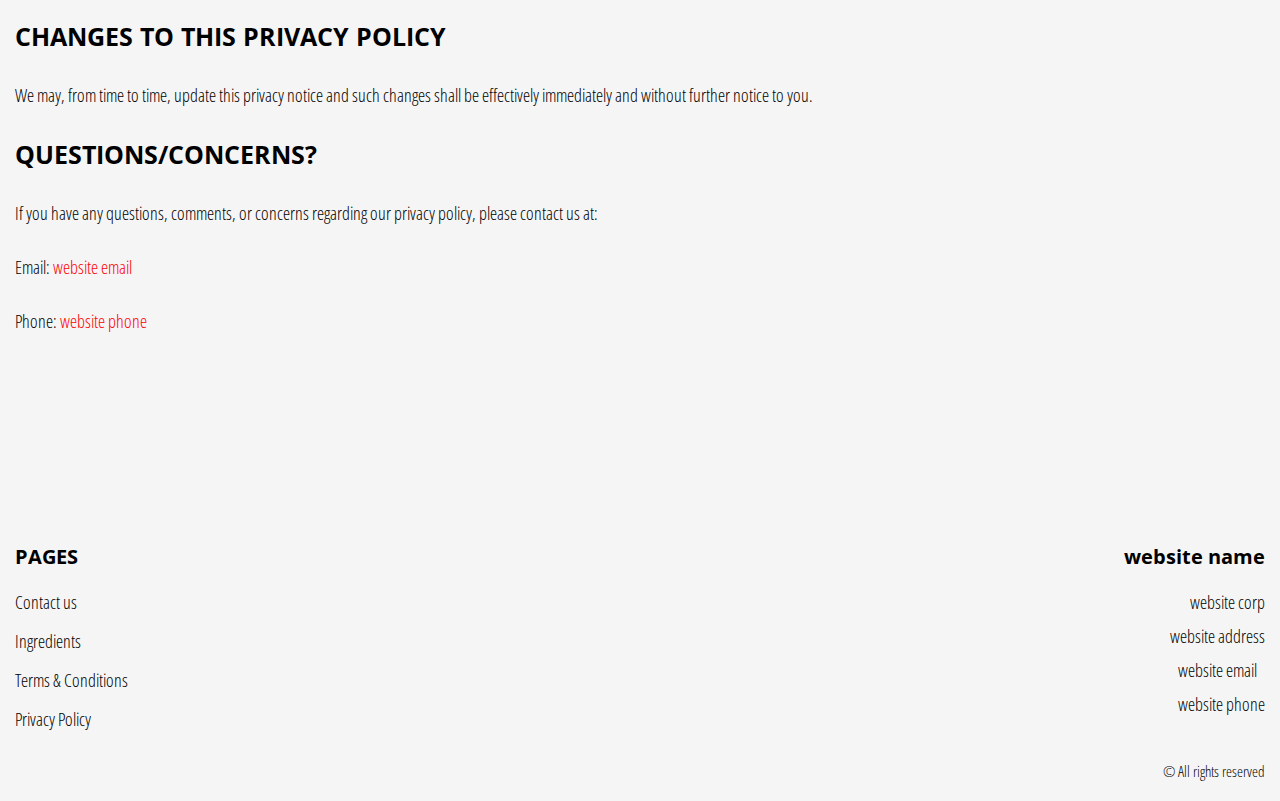
<file: policy.html>
<!DOCTYPE html>
<html lang="en">

<head>
    <meta charset="UTF-8">
    <meta http-equiv="X-UA-Compatible" content="IE=edge">
    <meta name="viewport" content="width=device-width, initial-scale=1.0">
    <link rel="stylesheet" href="./css/style.css">
    <title>(site_name)</title>
</head>

<body>

  <div class="header__wrapper">
    <div class="container">
   
   
      <header class="header">
        <div class="header__top">
          <div class="header__btn-block">
            <button class="header__btn js_menu-btn">
              <span></span>
            </button>
          </div>

            <nav class="nav js_menu">
              <a href="./index.html" class="header__logo logo js_website-name"></a>

          
             
              <ul class="nav__list">
                <li class="nav__item">
                    <a href="./contact.html" class="nav__link">Contact us</a>
                   </li>
                
                     <li class="nav__item">
                      <a href="./terms.html" class="nav__link">Terms & Conditions</a>
                     </li>
                 
                     <li class="nav__item">
                      <a href="./policy.html" class="nav__link">Privacy Policy</a>
                     </li>
                     <li class="nav__item">
                      <a href="./ingredients.html" class="nav__link">Ingredients</a>
                     </li>
              </ul>
            </nav>
          
        </div>
       
      </header>
   
    </div>
  </div>
    <main class="main">
        <div class="container">
            <div class="text-section">

                <section class="policy">
                    <h1 class="sub-title">Privacy policy</h1>
                    <p class="text">
                      Thank you for visiting our Web site. This offer if only available to
                      U.S. residents. Your personal data will be processed by us in the
                      U.S.
                    </p>
                    <h2 class="text bold">
                      Information Collection and Use of Collected Information
                    </h2>
                    <p class="text bold">Website Visitors</p>
                    <p class="text">
                      We may collect certain non-personally identifiable information when
                      you visit many of our Web pages, such as the type of browser you are
                      using (e.g., Netscape, Internet Explorer), the type of operating
                      system you are using, (e.g., Windows 2000, XP, VISTA or Mac OS), and
                      the domain name of your Internet service provider (e.g., America
                      Online, Earthlink).
                    </p>
                    <p class="text bold">Website Customers</p>
                    <p class="text">
                      In order to purchase products or services from us, we require that
                      you provide us with certain personally identifiable information. The
                      types of personally identifiable information that may be collected
                      at this site include: name, address, e-mail address, telephone
                      number, mobile phone number and MSISDN (mobile station integrated
                      services digital network number), credit card and billing
                      information (but never release this information), download history,
                      customer generated content and/or information about your interests
                      in and use of various products, programs, and services.
                    </p>
                    <p class="text bold">SMS Messages</p>
                    <p class="text">
                      Our Services feature the distribution of content to your cellular
                      phone, and by registering with us, you agree to receive SMS messages
                      to your phone, including messages regarding Services you request,
                      account status updates, and occasional SMS newsletters. You will
                      also have the opportunity to opt-in and receive surveys and
                      promotional content by our affiliates. You may opt out of our SMS
                      newsletter by sending an email or by responding to the SMS
                      newsletter indicating that you would like to unsubscribe.
                    </p>
                    <p class="text">
                      In addition, we may disclose personally identifiable information
                      collected about you at this site in the following instances:
                    </p>
                    <p class="text">
                      Legal Action: We may disclose information about our users, including
                      personally identifiable information, when requested by governmental
                      or quasi-governmental authorities conducting an investigation,
                      hearing or the like, to verify or enforce compliance with the
                      policies governing our Web Site and applicable laws, or to protect
                      against misuse or unauthorized use of our Web Site. We also may
                      disclose user information whenever we believe disclosure is
                      necessary to limit our legal liability; to protect or defend our
                      rights or property; or protect the safety, rights, or property of
                      our users.
                    </p>
                    <p class="text bold">Your Choices</p>
                    <p class="text">
                      As noted above, we may use the personally identifiable information
                      we collect from you online to provide you with opportunities to
                      offer you products and services that may be of interest to you. If
                      you would like to opt out of future promotional materials from us,
                      you may indicate this preference by following the unsubscribe
                      instructions at the end of such e-mail communications. You may not
                      opt out of service-related notifications.
                    </p>
                    <p class="text bold">Cookies</p>
                    <p class="text">
                      To enhance your experience with our site, we may use "cookies" on
                      our Web Site. Cookies are alphanumeric identifiers that we transfer
                      to your computer's hard drive through your Web browser to enable our
                      systems to recognize your browser and to provide features. Cookies,
                      by themselves, do not tell us your e-mail address or other
                      personally identifiable information unless you choose to provide
                      this information to us by, for example, registering at our Web Site.
                      However, once you have become a Customer and furnish the site with
                      personally identifiable information, this information may be linked
                      to the data stored in the cookie.
                    </p>
                    <p class="text">
                      We use cookies to understand site usage and to improve the content
                      and offerings on our site. For example, we may use cookies to
                      personalize your experience at our Web pages (e.g., to recognize you
                      when you return to our site). You may adjust your browser to reject
                      cookies from us or from any other Web Site. Please consult the
                      "Help" section of your browser for more information. However,
                      certain areas of our site can be accessed only in conjunction with
                      cookies or similar devices and you should be aware that disabling
                      cookies or similar devices might prevent you from accessing some of
                      our content.
                    </p>
                    <p class="text bold">Data Security</p>
                    <p class="text">
                      We have put in place certain physical, electronic, and managerial
                      procedures to help prevent unauthorized access and maintain data
                      security. Payments are processed using secure 256-bit SSL
                      Encryption. We will not share, trade or sell credit card information
                      or personal information to any third party providers. However, due
                      to the open nature of Internet communications, we cannot guarantee
                      that communications between you and our organization will be free
                      from unauthorized access by third parties. Visitors of the Website
                      and Customers use the site at their own risk.
                    </p>
                    <p class="text bold">Changes to This Privacy Policy</p>
                    <p class="text">
                      We may, from time to time, update this privacy notice and such
                      changes shall be effectively immediately and without further notice
                      to you.
                    </p>
                    <p class="text bold">Questions/Concerns?</p>
                    <p class="text">
                      If you have any questions, comments, or concerns regarding our
                      privacy policy, please contact us at:</p>
                      <p class="text">
                        Email:
                        <a
                          target="_blank"
                          class="link js_website-email"
                          href=""
                          ></a>
                      </p>
                     
                      <p class="text">
                        Phone:
                        <a class="link js_website-phone" href=""></a>
                      </p>
                   </section>

            </div>
        </div>
    </main>

    <div class="footer__wrapper">
      <div class="container">
        <footer class="footer">
          <div class="footer__top">
          
            <div class="footer__block">
              <p class="footer__title">Pages</p>
              <ul class="footer__list">
                <li class="footer__item">
                  <a href="./contact.html" class="footer__link">Contact us</a>
                 </li>
                 <li class="footer__item">
                    <a href="./ingredients.html" class="footer__link">Ingredients</a>
                   </li>
                   <li class="footer__item">
                    <a href="./terms.html" class="footer__link">Terms & Conditions</a>
                   </li>
                   <li class="footer__item">
                    <a href="./policy.html" class="footer__link">Privacy Policy</a>
                   </li>
              </ul>
            </div>
            <div class="footer__block footer__block--right">
                <a href="./index.html" class="footer__logo logo js_website-name"></a>
                <p class="text text--mb js_website-corp"></p>
                <span class="text text--mb js_website-address"></span>
                <div class="footer__social-block">
                    <a href="" class="social-link text js_website-email"></a>
                    <a href="" class="social-link text js_website-phone"></a>
                  </div>
            </div>
          
          </div>
          <span class="footer__span">© All rights reserved</span>
        </footer>
      </div>
    </div>
    <script src="./js/menu.js"></script>
    <script src="./js/website-data.js"></script>
</body>

</html>
</file>
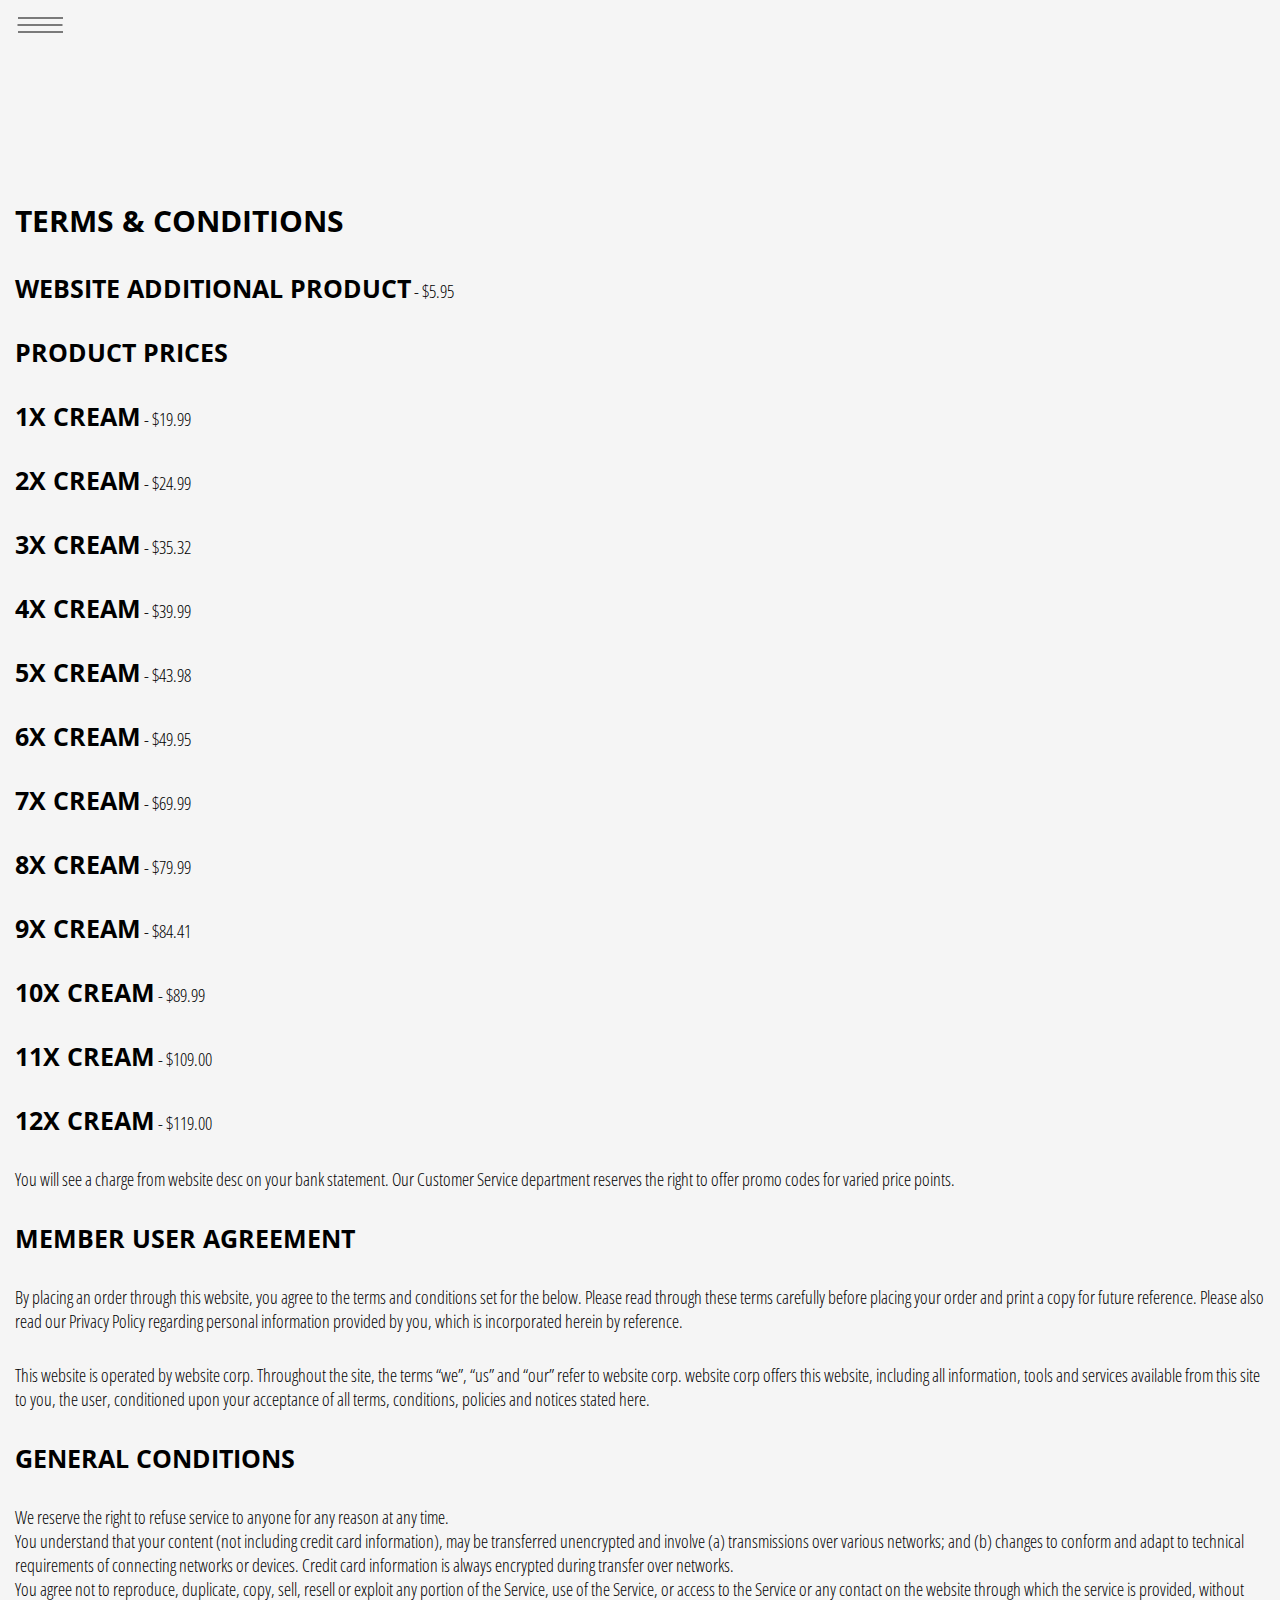
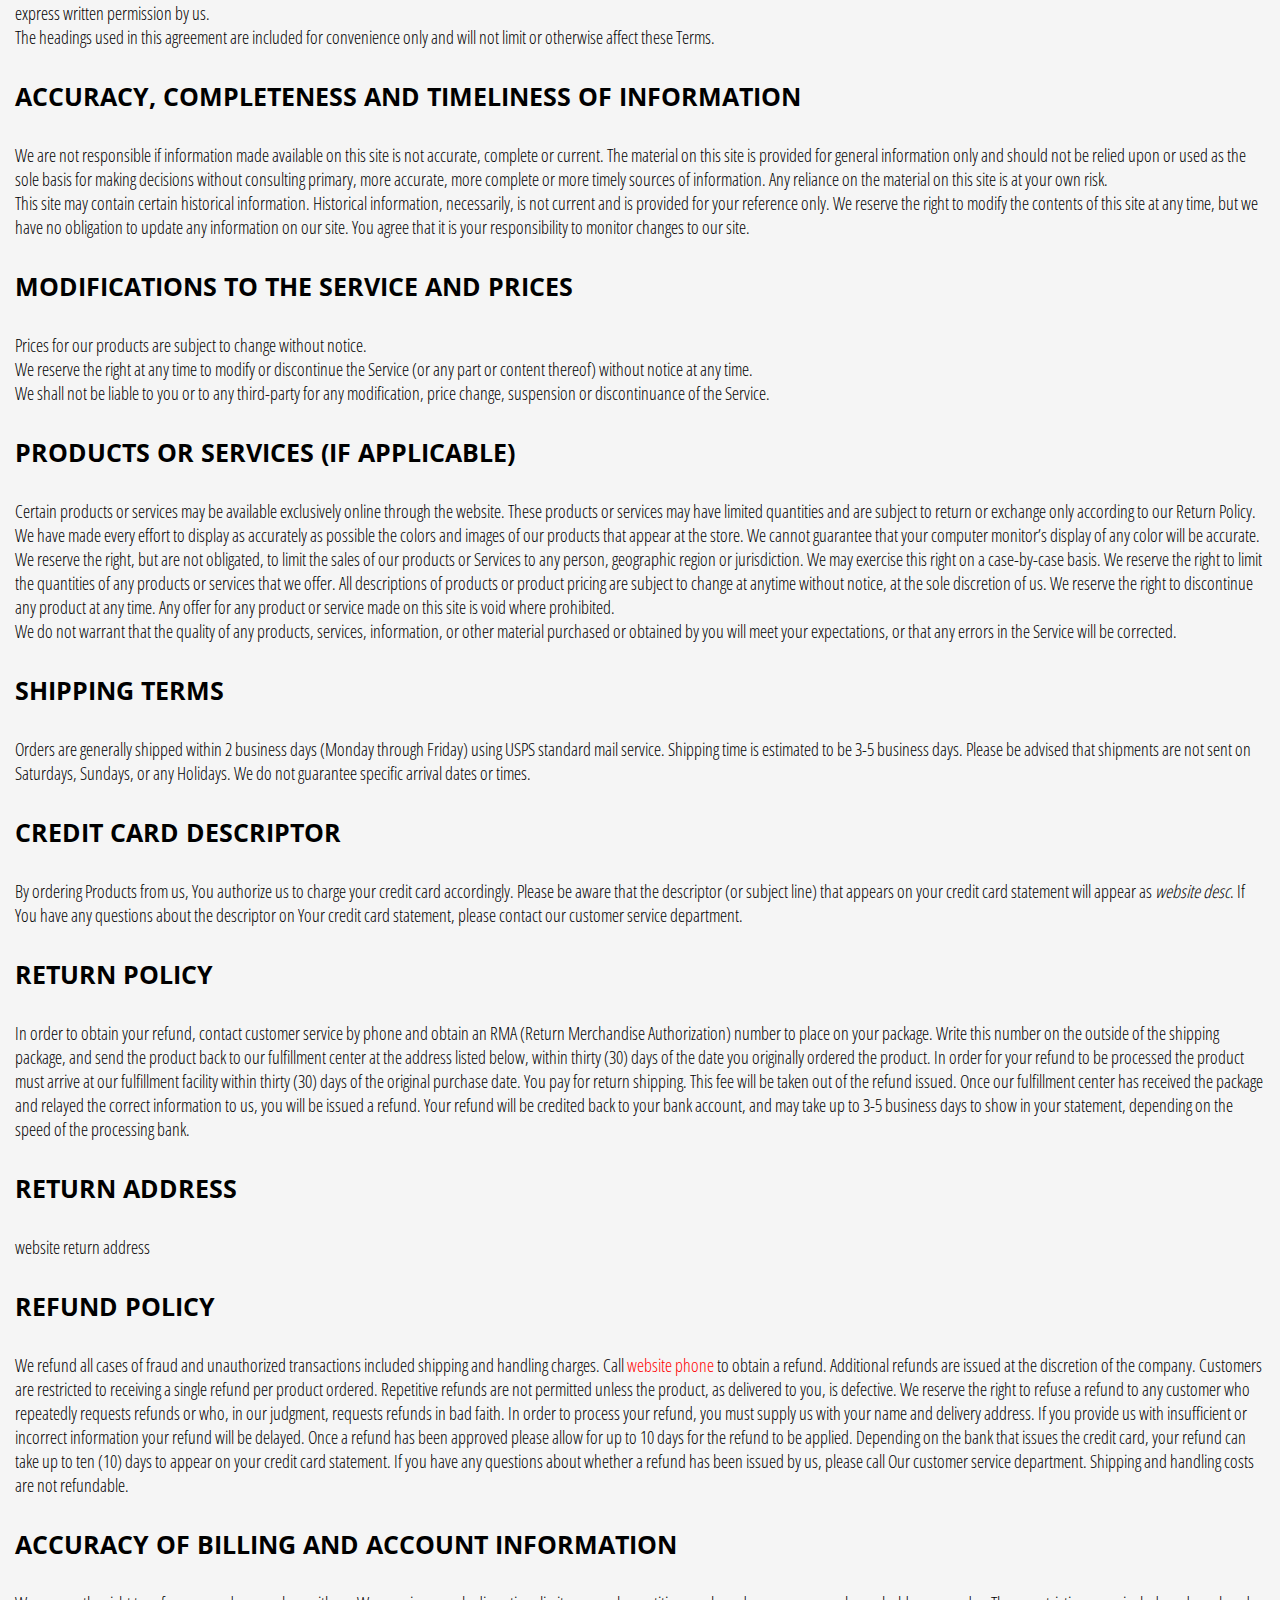
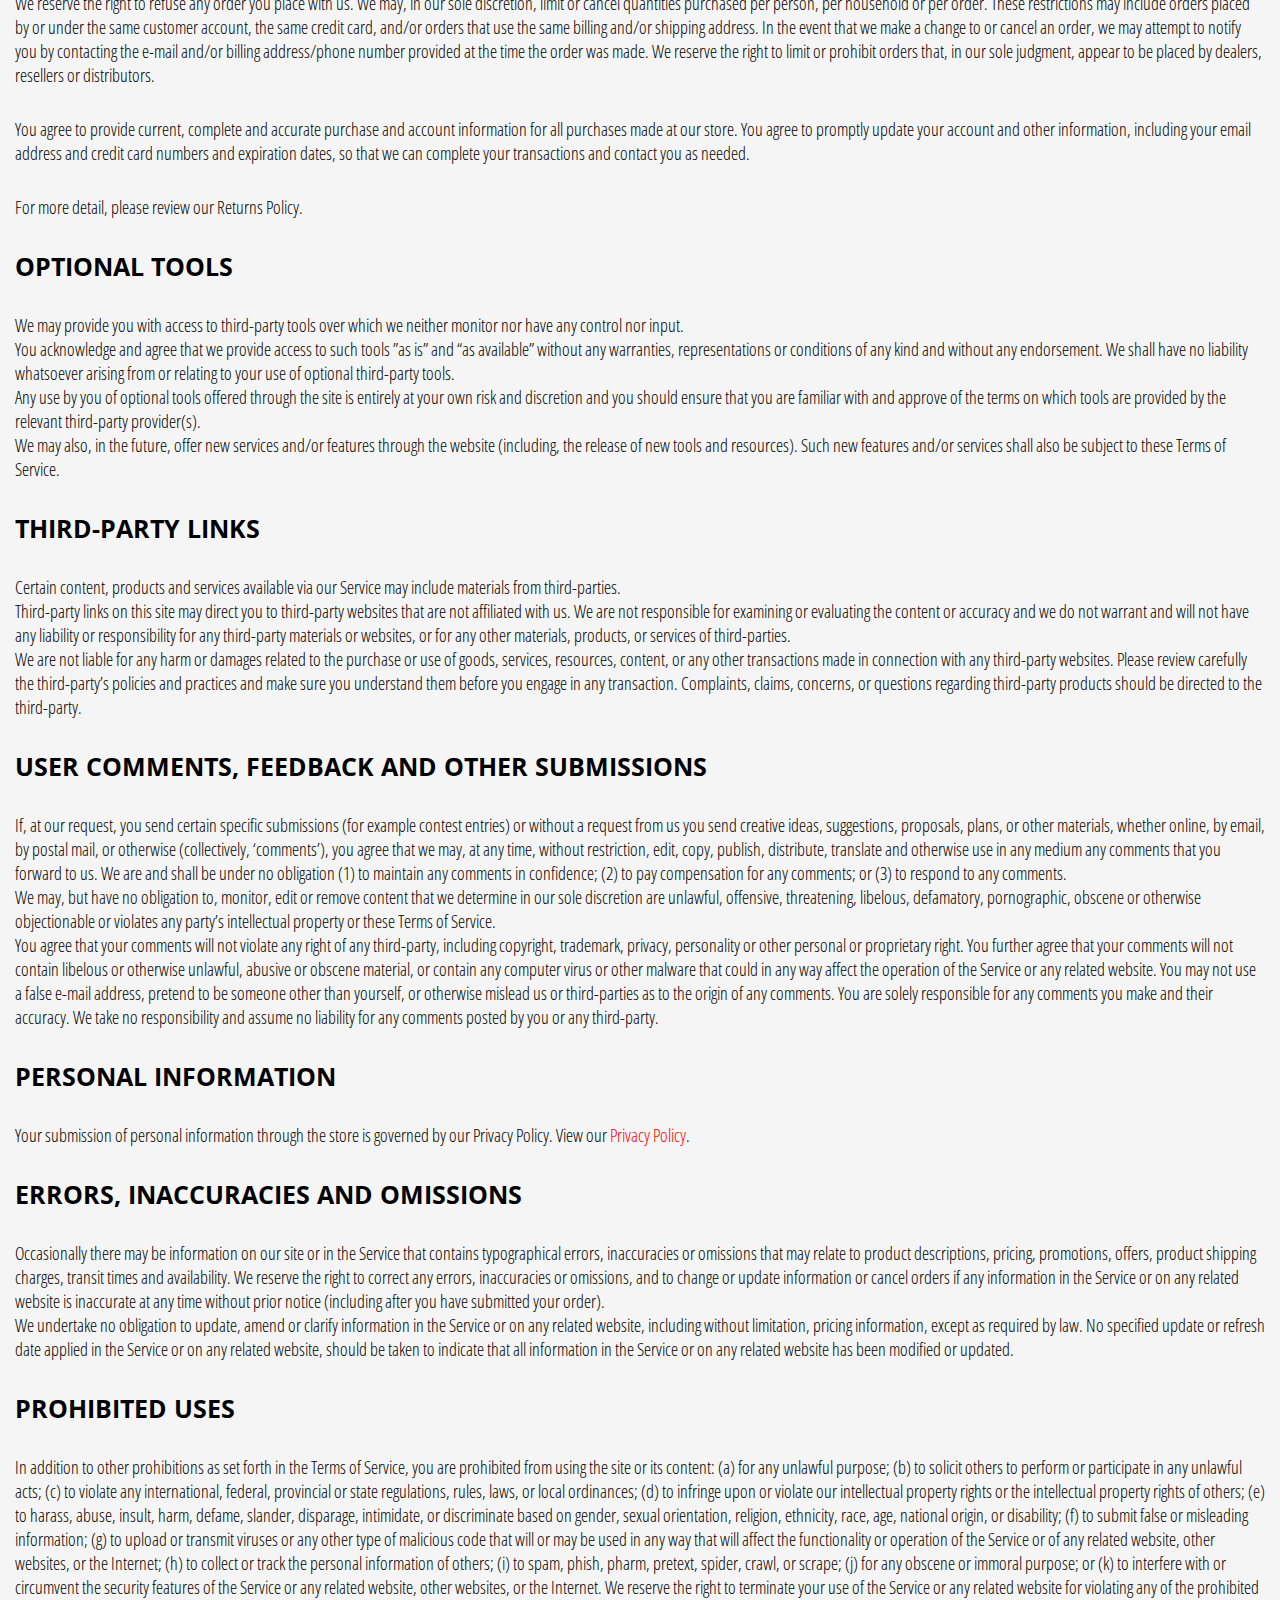
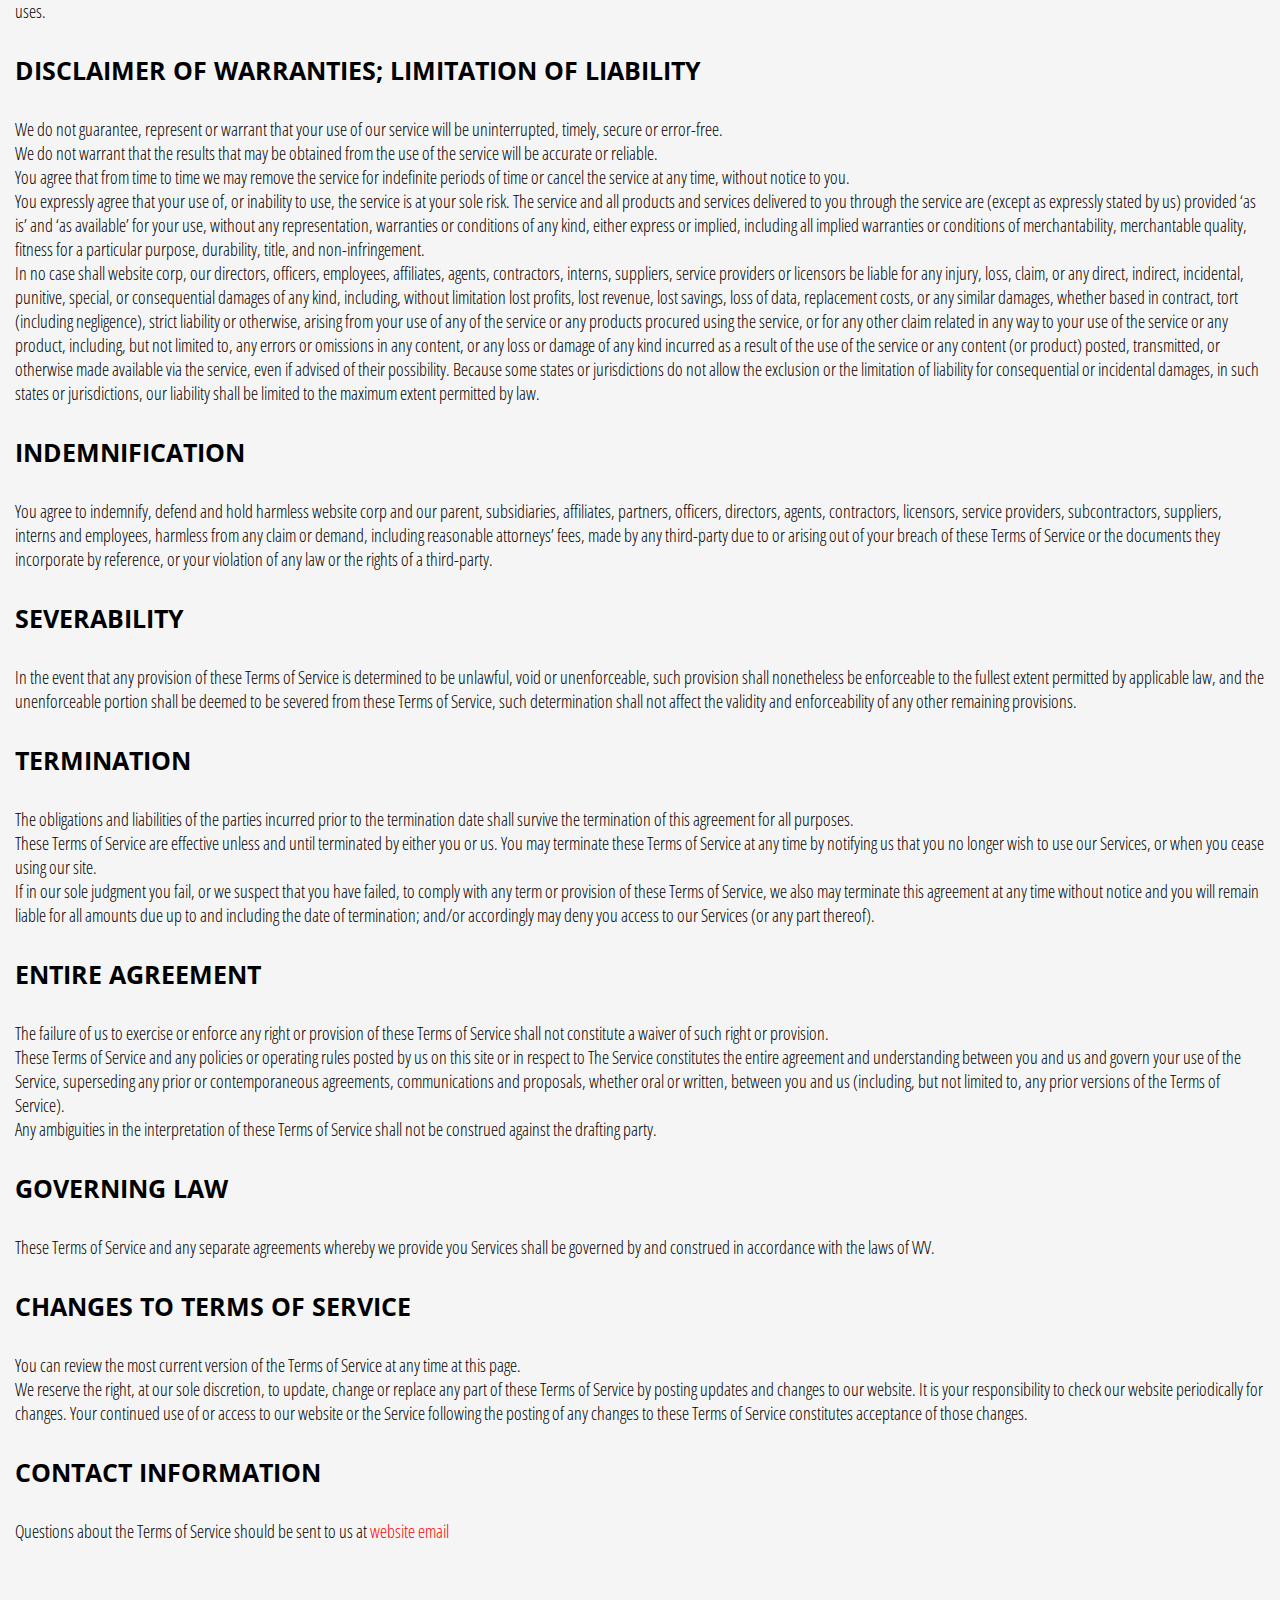
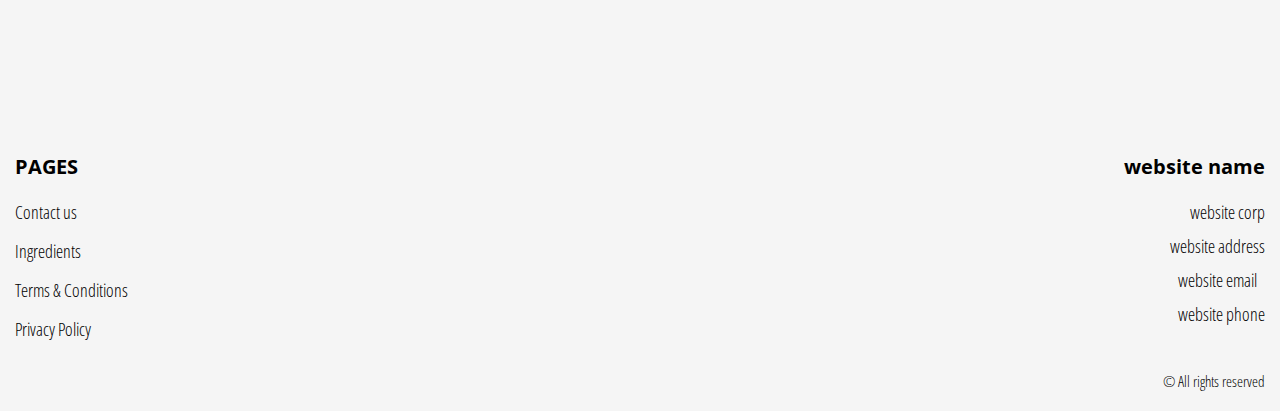
<file: terms.html>
<!DOCTYPE html>
<html lang="en">

<head>
    <meta charset="UTF-8">
    <meta http-equiv="X-UA-Compatible" content="IE=edge">
    <meta name="viewport" content="width=device-width, initial-scale=1.0">
    <link rel="stylesheet" href="./css/style.css">
    <title>(site_name)</title>
</head>

<body>
  <div class="header__wrapper">
    <div class="container">
   
   
      <header class="header">
        <div class="header__top">
          <div class="header__btn-block">
            <button class="header__btn js_menu-btn">
              <span></span>
            </button>
          </div>

            <nav class="nav js_menu">
              <a href="./index.html" class="header__logo logo js_website-name"></a>

          
             
              <ul class="nav__list">
                <li class="nav__item">
                    <a href="./contact.html" class="nav__link">Contact us</a>
                   </li>
                
                     <li class="nav__item">
                      <a href="./terms.html" class="nav__link">Terms & Conditions</a>
                     </li>
                 
                     <li class="nav__item">
                      <a href="./policy.html" class="nav__link">Privacy Policy</a>
                     </li>
                     <li class="nav__item">
                      <a href="./ingredients.html" class="nav__link">Ingredients</a>
                     </li>
              </ul>
            </nav>
          
        </div>
       
      </header>
   
    </div>
  </div>


    <main class="main">
        <div class="container">

            <section class="terms text-section">
                <h1 class="sub-title">Terms & Conditions</h1>
            
                <p class="text terms__text-sm-mb">
                  <span class="bold js_website-add"></span>
                  - $5.95
                </p>
                <p class="text mb-0">
                  <span class="bold">Product Prices</span>
                </p>
                <p class="text mb-0">
                  <span class="bold">1x Cream</span> - $19.99
            
                </p>
                <p class="text mb-0">
                  <span class="bold">2x Cream</span> - $24.99
            
                </p>
                <p class="text mb-0">
                  <span class="bold">3x Cream</span> - $35.32
            
                </p>
                <p class="text mb-0">
                  <span class="bold">4x Cream</span> - $39.99
            
                </p>
                <p class="text mb-0">
                  <span class="bold">5x Cream</span> - $43.98
            
                </p>
                <p class="text mb-0">
                  <span class="bold">6x Cream</span> - $49.95
            
                </p>
                <p class="text mb-0">
                  <span class="bold">7x Cream</span> - $69.99
            
                </p>
                <p class="text mb-0">
                  <span class="bold">8x Cream</span> - $79.99
            
                </p>
                <p class="text mb-0">
                  <span class="bold">9x Cream</span> - $84.41
            
                </p>
                <p class="text mb-0">
                  <span class="bold">10x Cream</span> - $89.99
            
                </p>
                <p class="text mb-0">
                  <span class="bold">11x Cream</span> - $109.00
              
                </p>
                <p class="text terms__text-sm-mb">
                  <span class="bold">12x Cream</span> - $119.00
              
                </p>
          
                <p class="text terms__text--mb">
                  You will see a charge from <span class="js_website-desc"></span> on your bank
                  statement. Our Customer Service department reserves the right to
                  offer promo codes for varied price points.
                </p>
                <p class="text bold">Member User Agreement</p>
                <p class="text">
                  By placing an order through this website, you agree to the terms and
                  conditions set for the below. Please read through these terms
                  carefully before placing your order and print a copy for future
                  reference. Please also read our Privacy Policy regarding personal
                  information provided by you, which is incorporated herein by
                  reference.
                </p>
                <p class="text">
                  This website is operated by <span class="js_website-corp"></span>. Throughout the
                  site, the terms “we”, “us” and “our” refer to <span class="js_website-corp"></span>. <span class="js_website-corp"></span> offers this
                  website, including all information, tools and services available
                  from this site to you, the user, conditioned upon your acceptance of
                  all terms, conditions, policies and notices stated here.
                </p>
                <p class="text bold">General Conditions</p>
                <p class="text">
                  We reserve the right to refuse service to anyone for any reason at
                  any time.<br />
          
                  You understand that your content (not including credit card
                  information), may be transferred unencrypted and involve (a)
                  transmissions over various networks; and (b) changes to conform and
                  adapt to technical requirements of connecting networks or devices.
                  Credit card information is always encrypted during transfer over
                  networks.
                  <br />
          
                  You agree not to reproduce, duplicate, copy, sell, resell or exploit
                  any portion of the Service, use of the Service, or access to the
                  Service or any contact on the website through which the service is
                  provided, without express written permission by us.
                  <br />
          
                  The headings used in this agreement are included for convenience
                  only and will not limit or otherwise affect these Terms.
                </p>
                <p class="text bold">
                  Accuracy, Completeness and Timeliness of Information
                </p>
                <p class="text">
                  We are not responsible if information made available on this site is
                  not accurate, complete or current. The material on this site is
                  provided for general information only and should not be relied upon
                  or used as the sole basis for making decisions without consulting
                  primary, more accurate, more complete or more timely sources of
                  information. Any reliance on the material on this site is at your
                  own risk.
                  <br />
          
                  This site may contain certain historical information. Historical
                  information, necessarily, is not current and is provided for your
                  reference only. We reserve the right to modify the contents of this
                  site at any time, but we have no obligation to update any
                  information on our site. You agree that it is your responsibility to
                  monitor changes to our site.
                </p>
                <p class="text bold">
                  Modifications to the Service and Prices
                </p>
                <p class="text">
                  Prices for our products are subject to change without notice.<br />
                  We reserve the right at any time to modify or discontinue the
                  Service (or any part or content thereof) without notice at any
                  time.<br />
                  We shall not be liable to you or to any third-party for any
                  modification, price change, suspension or discontinuance of the
                  Service.
                </p>
                <p class="text bold">Products or Services (If Applicable)</p>
                <p class="text">
                  Certain products or services may be available exclusively online
                  through the website. These products or services may have limited
                  quantities and are subject to return or exchange only according to
                  our Return Policy.<br />
                  We have made every effort to display as accurately as possible the
                  colors and images of our products that appear at the store. We
                  cannot guarantee that your computer monitor’s display of any color
                  will be accurate.<br />
                  We reserve the right, but are not obligated, to limit the sales of
                  our products or Services to any person, geographic region or
                  jurisdiction. We may exercise this right on a case-by-case basis. We
                  reserve the right to limit the quantities of any products or
                  services that we offer. All descriptions of products or product
                  pricing are subject to change at anytime without notice, at the sole
                  discretion of us. We reserve the right to discontinue any product at
                  any time. Any offer for any product or service made on this site is
                  void where prohibited.<br />
                  We do not warrant that the quality of any products, services,
                  information, or other material purchased or obtained by you will
                  meet your expectations, or that any errors in the Service will be
                  corrected.
                </p>
                <p class="text bold">Shipping Terms</p>
                <p class="text">
                  Orders are generally shipped within 2 business days (Monday through
                  Friday) using USPS standard mail service. Shipping time is estimated
                  to be 3-5 business days. Please be advised that shipments are not
                  sent on Saturdays, Sundays, or any Holidays. We
                  do not guarantee specific arrival dates or times.
                </p>
                <p class="text bold">Credit Card Descriptor</p>
                <p class="text">
                  By ordering Products from us, You authorize us to charge your credit
                  card accordingly. Please be aware that the descriptor (or subject
                  line) that appears on your credit card statement will appear as
                  <i class="js_website-desc"></i>. If You have any questions about the
                  descriptor on Your credit card statement, please contact our
                  customer service department.
                </p>
                <p class="text bold">Return Policy</p>
                <p class="text">
                  In order to obtain your refund, contact customer service by phone
                  and obtain an RMA (Return Merchandise Authorization) number to place
                  on your package. Write this number on the outside of the shipping
                  package, and send the product back to our fulfillment center at the
                  address listed below, within thirty (30) days of the date you
                  originally ordered the product. In order for your refund to be
                  processed the product must arrive at our fulfillment facility within
                  thirty (30) days of the original purchase date. You pay for return
                  shipping. This fee will be taken out of the refund issued. Once our
                  fulfillment center has received the package and relayed the correct
                  information to us, you will be issued a refund. Your refund will be
                  credited back to your bank account, and may take up to 3-5 business
                  days to show in your statement, depending on the speed of the
                  processing bank.
                </p>
                <p class="text bold">Return Address</p>
                <p class="text js_website-return-address"></p>
                <p class="text bold">Refund Policy</p>
                <p class="text">
                  We refund all cases of fraud and unauthorized transactions included
                  shipping and handling charges. Call <a href="" class="link js_website-phone"></a> to obtain a refund.
                  Additional refunds are issued at the discretion of the company.
                  Customers are restricted to receiving a single refund per product
                  ordered. Repetitive refunds are not permitted unless the product, as
                  delivered to you, is defective. We reserve the right to refuse a
                  refund to any customer who repeatedly requests refunds or who, in
                  our judgment, requests refunds in bad faith. In order to process
                  your refund, you must supply us with your name and delivery address.
                  If you provide us with insufficient or incorrect information your
                  refund will be delayed. Once a refund has been approved please allow
                  for up to 10 days for the refund to be applied. Depending on the
                  bank that issues the credit card, your refund can take up to ten
                  (10) days to appear on your credit card statement. If you have any
                  questions about whether a refund has been issued by us, please call
                  Our customer service department. Shipping and handling costs are not
                  refundable.
                </p>
                <p class="text bold">
                  Accuracy of Billing and Account Information
                </p>
                <p class="text">
                  We reserve the right to refuse any order you place with us. We may,
                  in our sole discretion, limit or cancel quantities purchased per
                  person, per household or per order. These restrictions may include
                  orders placed by or under the same customer account, the same credit
                  card, and/or orders that use the same billing and/or shipping
                  address. In the event that we make a change to or cancel an order,
                  we may attempt to notify you by contacting the e-mail and/or billing
                  address/phone number provided at the time the order was made. We
                  reserve the right to limit or prohibit orders that, in our sole
                  judgment, appear to be placed by dealers, resellers or distributors.
                </p>
                <p class="text">
                  You agree to provide current, complete and accurate purchase and
                  account information for all purchases made at our store. You agree
                  to promptly update your account and other information, including
                  your email address and credit card numbers and expiration dates, so
                  that we can complete your transactions and contact you as needed.
                </p>
                <p class="text">For more detail, please review our Returns Policy.</p>
                <p class="text bold">Optional Tools</p>
                <p class="text">
                  We may provide you with access to third-party tools over which we
                  neither monitor nor have any control nor input.<br />
                  You acknowledge and agree that we provide access to such tools ”as
                  is” and “as available” without any warranties, representations or
                  conditions of any kind and without any endorsement. We shall have no
                  liability whatsoever arising from or relating to your use of
                  optional third-party tools.<br />
                  Any use by you of optional tools offered through the site is
                  entirely at your own risk and discretion and you should ensure that
                  you are familiar with and approve of the terms on which tools are
                  provided by the relevant third-party provider(s).<br />
                  We may also, in the future, offer new services and/or features
                  through the website (including, the release of new tools and
                  resources). Such new features and/or services shall also be subject
                  to these Terms of Service.
                </p>
                <p class="text bold">Third-party Links</p>
                <p class="text">
                  Certain content, products and services available via our Service may
                  include materials from third-parties.<br />
                  Third-party links on this site may direct you to third-party
                  websites that are not affiliated with us. We are not responsible for
                  examining or evaluating the content or accuracy and we do not
                  warrant and will not have any liability or responsibility for any
                  third-party materials or websites, or for any other materials,
                  products, or services of third-parties.<br />
                  We are not liable for any harm or damages related to the purchase or
                  use of goods, services, resources, content, or any other
                  transactions made in connection with any third-party websites.
                  Please review carefully the third-party’s policies and practices and
                  make sure you understand them before you engage in any transaction.
                  Complaints, claims, concerns, or questions regarding third-party
                  products should be directed to the third-party.
                </p>
                <p class="text bold">
                  User Comments, Feedback and Other Submissions
                </p>
                <p class="text">
                  If, at our request, you send certain specific submissions (for
                  example contest entries) or without a request from us you send
                  creative ideas, suggestions, proposals, plans, or other materials,
                  whether online, by email, by postal mail, or otherwise
                  (collectively, ‘comments’), you agree that we may, at any time,
                  without restriction, edit, copy, publish, distribute, translate and
                  otherwise use in any medium any comments that you forward to us. We
                  are and shall be under no obligation (1) to maintain any comments in
                  confidence; (2) to pay compensation for any comments; or (3) to
                  respond to any comments.<br />
                  We may, but have no obligation to, monitor, edit or remove content
                  that we determine in our sole discretion are unlawful, offensive,
                  threatening, libelous, defamatory, pornographic, obscene or
                  otherwise objectionable or violates any party’s intellectual
                  property or these Terms of Service.<br />
                  You agree that your comments will not violate any right of any
                  third-party, including copyright, trademark, privacy, personality or
                  other personal or proprietary right. You further agree that your
                  comments will not contain libelous or otherwise unlawful, abusive or
                  obscene material, or contain any computer virus or other malware
                  that could in any way affect the operation of the Service or any
                  related website. You may not use a false e-mail address, pretend to
                  be someone other than yourself, or otherwise mislead us or
                  third-parties as to the origin of any comments. You are solely
                  responsible for any comments you make and their accuracy. We take no
                  responsibility and assume no liability for any comments posted by
                  you or any third-party.
                </p>
                <p class="text bold">Personal Information</p>
                <p class="text">
                  Your submission of personal information through the store is
                  governed by our Privacy Policy. View our <a href="./privacy.html" class="link">Privacy Policy</a>.
                </p>
                <p class="text bold">Errors, Inaccuracies and Omissions</p>
                <p class="text">
                  Occasionally there may be information on our site or in the Service
                  that contains typographical errors, inaccuracies or omissions that
                  may relate to product descriptions, pricing, promotions, offers,
                  product shipping charges, transit times and availability. We reserve
                  the right to correct any errors, inaccuracies or omissions, and to
                  change or update information or cancel orders if any information in
                  the Service or on any related website is inaccurate at any time
                  without prior notice (including after you have submitted your
                  order).<br />
                  We undertake no obligation to update, amend or clarify information
                  in the Service or on any related website, including without
                  limitation, pricing information, except as required by law. No
                  specified update or refresh date applied in the Service or on any
                  related website, should be taken to indicate that all information in
                  the Service or on any related website has been modified or updated.
                </p>
                <p class="text bold">Prohibited Uses</p>
                <p class="text">
                  In addition to other prohibitions as set forth in the Terms of
                  Service, you are prohibited from using the site or its content: (a)
                  for any unlawful purpose; (b) to solicit others to perform or
                  participate in any unlawful acts; (c) to violate any international,
                  federal, provincial or state regulations, rules, laws, or local
                  ordinances; (d) to infringe upon or violate our intellectual
                  property rights or the intellectual property rights of others; (e)
                  to harass, abuse, insult, harm, defame, slander, disparage,
                  intimidate, or discriminate based on gender, sexual orientation,
                  religion, ethnicity, race, age, national origin, or disability; (f)
                  to submit false or misleading information; (g) to upload or transmit
                  viruses or any other type of malicious code that will or may be used
                  in any way that will affect the functionality or operation of the
                  Service or of any related website, other websites, or the Internet;
                  (h) to collect or track the personal information of others; (i) to
                  spam, phish, pharm, pretext, spider, crawl, or scrape; (j) for any
                  obscene or immoral purpose; or (k) to interfere with or circumvent
                  the security features of the Service or any related website, other
                  websites, or the Internet. We reserve the right to terminate your
                  use of the Service or any related website for violating any of the
                  prohibited uses.
                </p>
                <p class="text bold">
                  Disclaimer of Warranties; Limitation of Liability
                </p>
                <p class="text">
                  We do not guarantee, represent or warrant that your use of our
                  service will be uninterrupted, timely, secure or error-free.<br />
                  We do not warrant that the results that may be obtained from the use
                  of the service will be accurate or reliable.<br />
                  You agree that from time to time we may remove the service for
                  indefinite periods of time or cancel the service at any time,
                  without notice to you.<br />
                  You expressly agree that your use of, or inability to use, the
                  service is at your sole risk. The service and all products and
                  services delivered to you through the service are (except as
                  expressly stated by us) provided ‘as is’ and ‘as available’ for your
                  use, without any representation, warranties or conditions of any
                  kind, either express or implied, including all implied warranties or
                  conditions of merchantability, merchantable quality, fitness for a
                  particular purpose, durability, title, and non-infringement.<br />
                  In no case shall <span class="js_website-corp"></span>, our directors, officers,
                  employees, affiliates, agents, contractors, interns, suppliers,
                  service providers or licensors be liable for any injury, loss,
                  claim, or any direct, indirect, incidental, punitive, special, or
                  consequential damages of any kind, including, without limitation
                  lost profits, lost revenue, lost savings, loss of data, replacement
                  costs, or any similar damages, whether based in contract, tort
                  (including negligence), strict liability or otherwise, arising from
                  your use of any of the service or any products procured using the
                  service, or for any other claim related in any way to your use of
                  the service or any product, including, but not limited to, any
                  errors or omissions in any content, or any loss or damage of any
                  kind incurred as a result of the use of the service or any content
                  (or product) posted, transmitted, or otherwise made available via
                  the service, even if advised of their possibility. Because some
                  states or jurisdictions do not allow the exclusion or the limitation
                  of liability for consequential or incidental damages, in such states
                  or jurisdictions, our liability shall be limited to the maximum
                  extent permitted by law.
                </p>
                <p class="text bold">Indemnification</p>
                <p class="text">
                  You agree to indemnify, defend and hold harmless <span class="js_website-corp"></span> and our parent, subsidiaries, affiliates, partners,
                  officers, directors, agents, contractors, licensors, service
                  providers, subcontractors, suppliers, interns and employees,
                  harmless from any claim or demand, including reasonable attorneys’
                  fees, made by any third-party due to or arising out of your breach
                  of these Terms of Service or the documents they incorporate by
                  reference, or your violation of any law or the rights of a
                  third-party.
                </p>
                <p class="text bold">Severability</p>
                <p class="text">
                  In the event that any provision of these Terms of Service is
                  determined to be unlawful, void or unenforceable, such provision
                  shall nonetheless be enforceable to the fullest extent permitted by
                  applicable law, and the unenforceable portion shall be deemed to be
                  severed from these Terms of Service, such determination shall not
                  affect the validity and enforceability of any other remaining
                  provisions.
                </p>
                <p class="text bold">Termination</p>
                <p class="text">
                  The obligations and liabilities of the parties incurred prior to the
                  termination date shall survive the termination of this agreement for
                  all purposes.<br />
                  These Terms of Service are effective unless and until terminated by
                  either you or us. You may terminate these Terms of Service at any
                  time by notifying us that you no longer wish to use our Services, or
                  when you cease using our site.<br />
                  If in our sole judgment you fail, or we suspect that you have
                  failed, to comply with any term or provision of these Terms of
                  Service, we also may terminate this agreement at any time without
                  notice and you will remain liable for all amounts due up to and
                  including the date of termination; and/or accordingly may deny you
                  access to our Services (or any part thereof).
                </p>
                <p class="text bold">Entire Agreement</p>
                <p class="text">
                  The failure of us to exercise or enforce any right or provision of
                  these Terms of Service shall not constitute a waiver of such right
                  or provision.<br />
                  These Terms of Service and any policies or operating rules posted by
                  us on this site or in respect to The Service constitutes the entire
                  agreement and understanding between you and us and govern your use
                  of the Service, superseding any prior or contemporaneous agreements,
                  communications and proposals, whether oral or written, between you
                  and us (including, but not limited to, any prior versions of the
                  Terms of Service).<br />
                  Any ambiguities in the interpretation of these Terms of Service
                  shall not be construed against the drafting party.
                </p>
                <p class="text bold">Governing Law</p>
                <p class="text">
                  These Terms of Service and any separate agreements whereby we
                  provide you Services shall be governed by and construed in
                  accordance with the laws of WV.
                </p>
                <p class="text bold">Changes to Terms of Service</p>
                <p class="text">
                  You can review the most current version of the Terms of Service at
                  any time at this page.<br />
                  We reserve the right, at our sole discretion, to update, change or
                  replace any part of these Terms of Service by posting updates and
                  changes to our website. It is your responsibility to check our
                  website periodically for changes. Your continued use of or access to
                  our website or the Service following the posting of any changes to
                  these Terms of Service constitutes acceptance of those changes.
                </p>
                <p class="text bold">Contact Information</p>
                <p class="text">
                  Questions about the Terms of Service should be sent to us at
                  <a
                    target="_blank"
                    class="link js_website-email"
                    href=""
                    ></a>
                </p>
              </section>

        </div>
    </main>


    <div class="footer__wrapper">
      <div class="container">
        <footer class="footer">
          <div class="footer__top">
          
            <div class="footer__block">
              <p class="footer__title">Pages</p>
              <ul class="footer__list">
                <li class="footer__item">
                  <a href="./contact.html" class="footer__link">Contact us</a>
                 </li>
                 <li class="footer__item">
                    <a href="./ingredients.html" class="footer__link">Ingredients</a>
                   </li>
                   <li class="footer__item">
                    <a href="./terms.html" class="footer__link">Terms & Conditions</a>
                   </li>
                   <li class="footer__item">
                    <a href="./policy.html" class="footer__link">Privacy Policy</a>
                   </li>
              </ul>
            </div>
            <div class="footer__block footer__block--right">
                <a href="./index.html" class="footer__logo logo js_website-name"></a>
                <p class="text text--mb js_website-corp"></p>
                <span class="text text--mb js_website-address"></span>
                <div class="footer__social-block">
                    <a href="" class="social-link text js_website-email"></a>
                    <a href="" class="social-link text js_website-phone"></a>
                  </div>
            </div>
          
          </div>
          <span class="footer__span">© All rights reserved</span>
        </footer>
      </div>
    </div>
  <script src="./js/menu.js"></script>
    <script src="./js/website-data.js"></script>
</body>

</html>
</file>
<file: css/style.css>
@import './libs/aos.css';
@import './utils/fonts.css';
@import './utils/vars.css';
@import './utils/utils.css';
@import './utils/header.css';
@import './utils/footer.css';
@import './hero.css';
@import './about.css';
@import './info.css';
@import './text-section.css';
@import './contact.css';
@import './buy.css';
</file>
